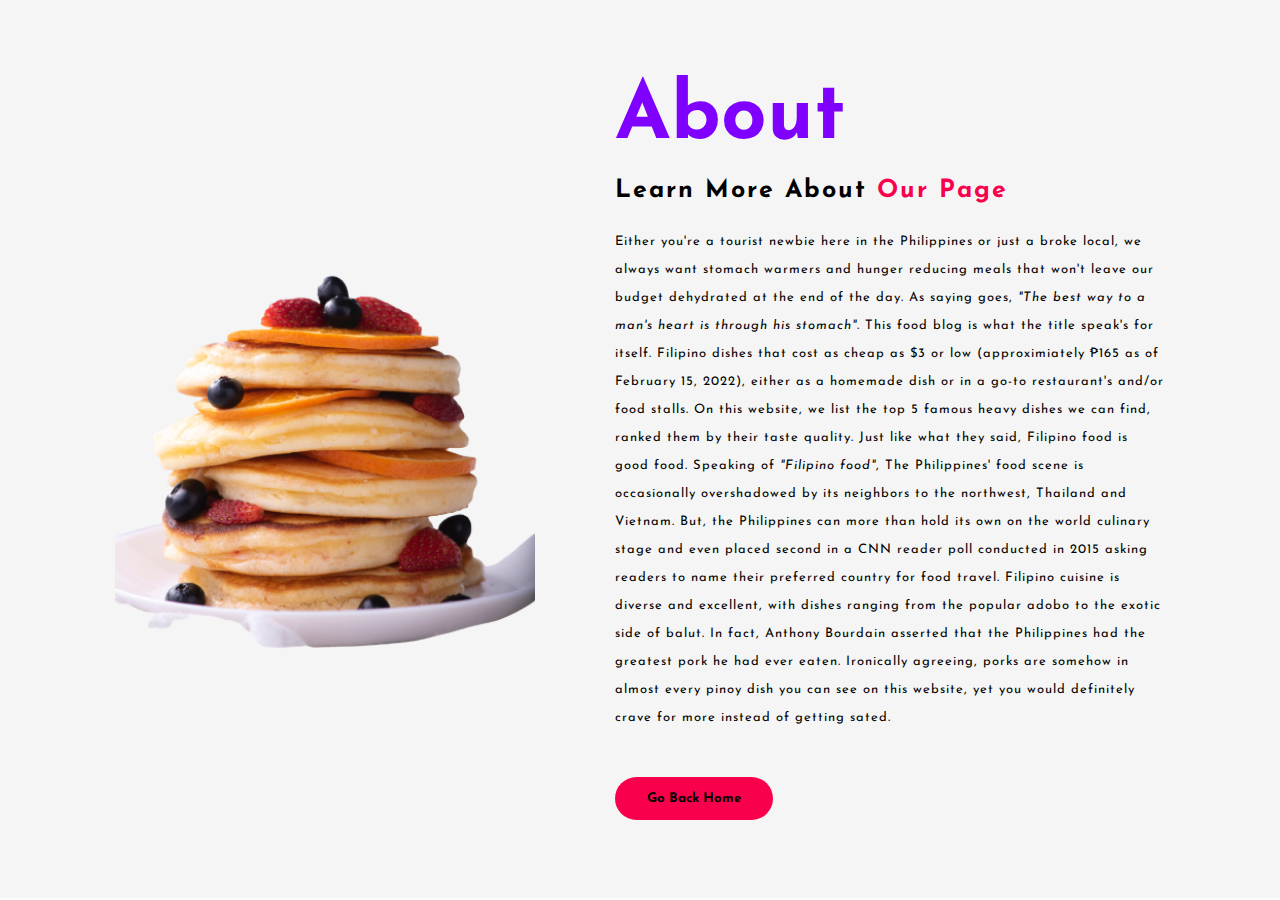
<file: about.html>
<!DOCTYPE html>
<html>
<head>
  <title>About</title>
  <link rel="stylesheet" type="text/css" href="about.css">
  <link rel="preconnect" href="https://fonts.googleapis.com">
  <link rel="preconnect" href="https://fonts.gstatic.com" crossorigin>
  <link href="https://fonts.googleapis.com/css2?family=Josefin+Sans:ital,wght@0,100;0,200;0,300;0,400;0,500;0,600;0,700;1,100;1,200;1,300;1,400;1,500;1,600;1,700&display=swap" rel="stylesheet">

</head>
<body>
  <section class="about">
    <div class="main">
      <img src="about.png">
      <div class="about-text">
        <h1>About</h1>
        <h5>Learn more about <span>our page</span></h5>
        <p>Either you're a tourist newbie here in the Philippines or just a broke local, we always want stomach warmers and hunger reducing meals that won't leave our budget dehydrated at the end of the day. As saying goes, <i>"The best way to a man's heart is through his stomach"</i>. This food blog is what the title speak's for itself. Filipino dishes that cost as cheap as $3 or low (approximiately ₱165 as of February 15, 2022), either as a homemade dish or in a go-to restaurant's and/or food stalls. On this website, we list the top 5 famous heavy dishes we can find, ranked them by their taste quality. Just like what they said, Filipino food is good food. Speaking of <i>"Filipino food"</i>, The Philippines' food scene is occasionally overshadowed by its neighbors to the northwest, Thailand and Vietnam. But, the Philippines can more than hold its own on the world culinary stage and even placed second in a CNN reader poll conducted in 2015 asking readers to name their preferred country for food travel. Filipino cuisine is diverse and excellent, with dishes ranging from the popular adobo to the exotic side of balut. In fact, Anthony Bourdain asserted that the Philippines had the greatest pork he had ever eaten. Ironically agreeing, porks are somehow in almost every pinoy dish you can see on this website, yet you would definitely crave for more instead of getting sated.</p>
        <a href="index.html"><button type="button">Go Back Home</button></a>
      </div>
    </div>
  </section>

</body>
</file>
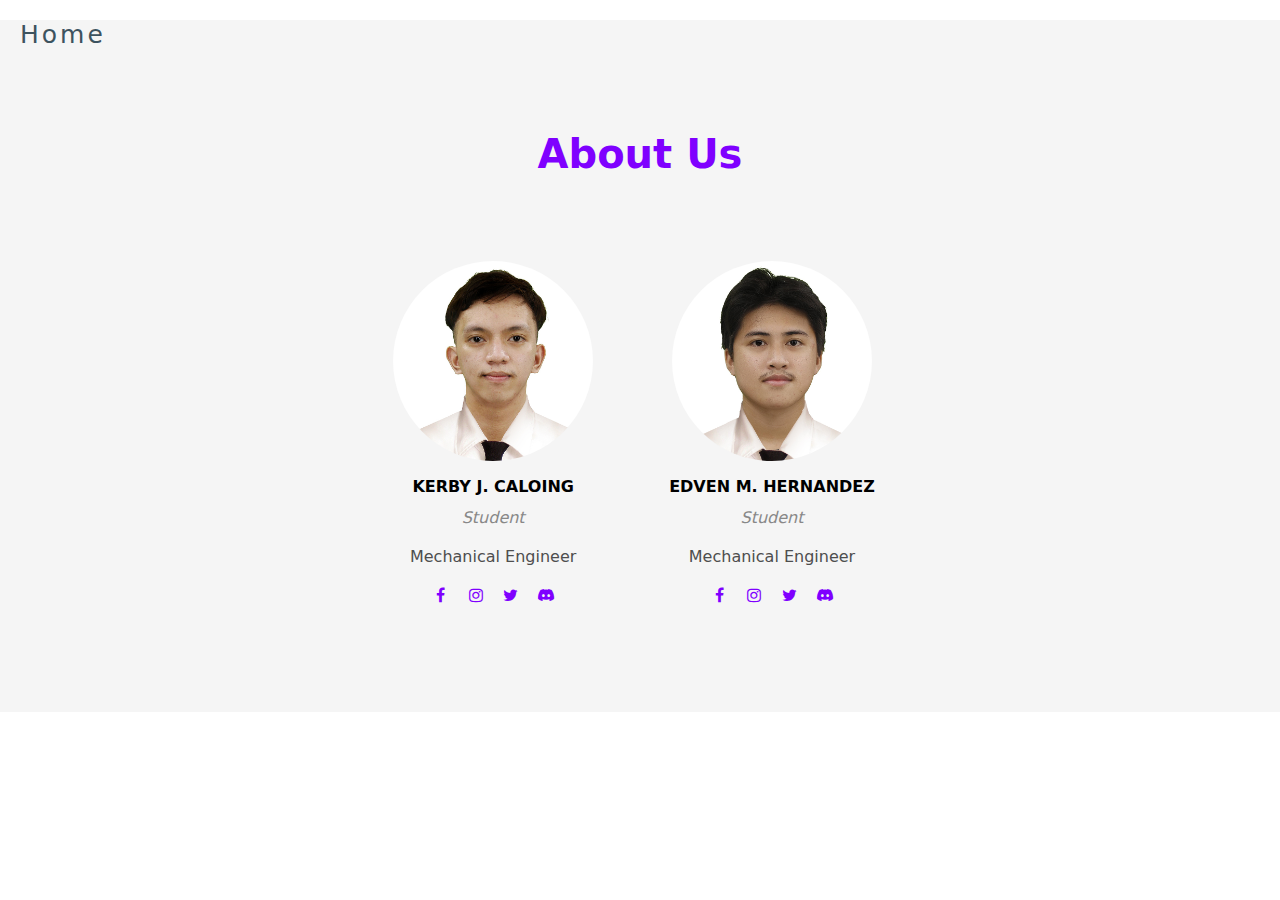
<file: contacts.html>
<!DOCTYPE html>
<html>
<head>
  <meta name="viewport" content="width=device-width", initial-scale="1.0">
  <link rel="stylesheet" type="text/css" href="contacts.css">
  <link rel="stylesheet" href="https://stackpath.bootstrapcdn.com/font-awesome/4.7.0/css/font-awesome.min.css">
  <link rel="stylesheet" href="https://cdn.jsdelivr.net/npm/bootstrap-icons@1.7.2/font/bootstrap-icons.css">
  <title>Contact Us</title>
</head>

<body>

  <div class="container">
    <div class="home">
      <a href="index.html">home</a>
    </div>
    <div class="header">
      <h1>About Us</h1>
    </div>
    <div class="sub-container">
    <div class="teams">
      <img src="1_kervy.jpg" alt="">
      <div class="name">Kerby J. Caloing</div>
      <div class="desig">Student</div>
      <div class="about">Mechanical Engineer</div>

      <div class="social-links">
        <a href="https://www.facebook.com/caloingkerby.2507?mibextid=ZbWKwL" target="_blank"><i class="fa fa-facebook"></i></a>
        <a href="https://instagram.com/curve_beee?igshid=YmJhNjkzNzY=" target="_blank"><i class="fa fa-instagram"></i></a>
        <a href="https://twitter.com/caloing_j" target="_blank"><i class="fa fa-twitter"></i></a>
        <a href="#"><i class="bi bi-discord"></i></a>
      </div>
    </div>

    <div class="teams">
      <img src="2_kervy.jpg" alt="">
      <div class="name">Edven M. Hernandez</div>
      <div class="desig">Student</div>
      <div class="about">Mechanical Engineer</div>

      <div class="social-links">
        <a href="https://www.facebook.com/profile.php?id=100081498797918" target="_blank"><i class="fa fa-facebook"></i></a>
        <a href="https://instagram.com/edvenhernandez?igshid=YmJhNjkzNzY=" target="_blank"><i class="fa fa-instagram"></i></a>
        <a href="#"><i class="fa fa-twitter"></i></a>
        <a href="#"><i class="bi bi-discord"></i></a>
      </div>
    </div>
    </div>

  </div>
  
</body>
</file>
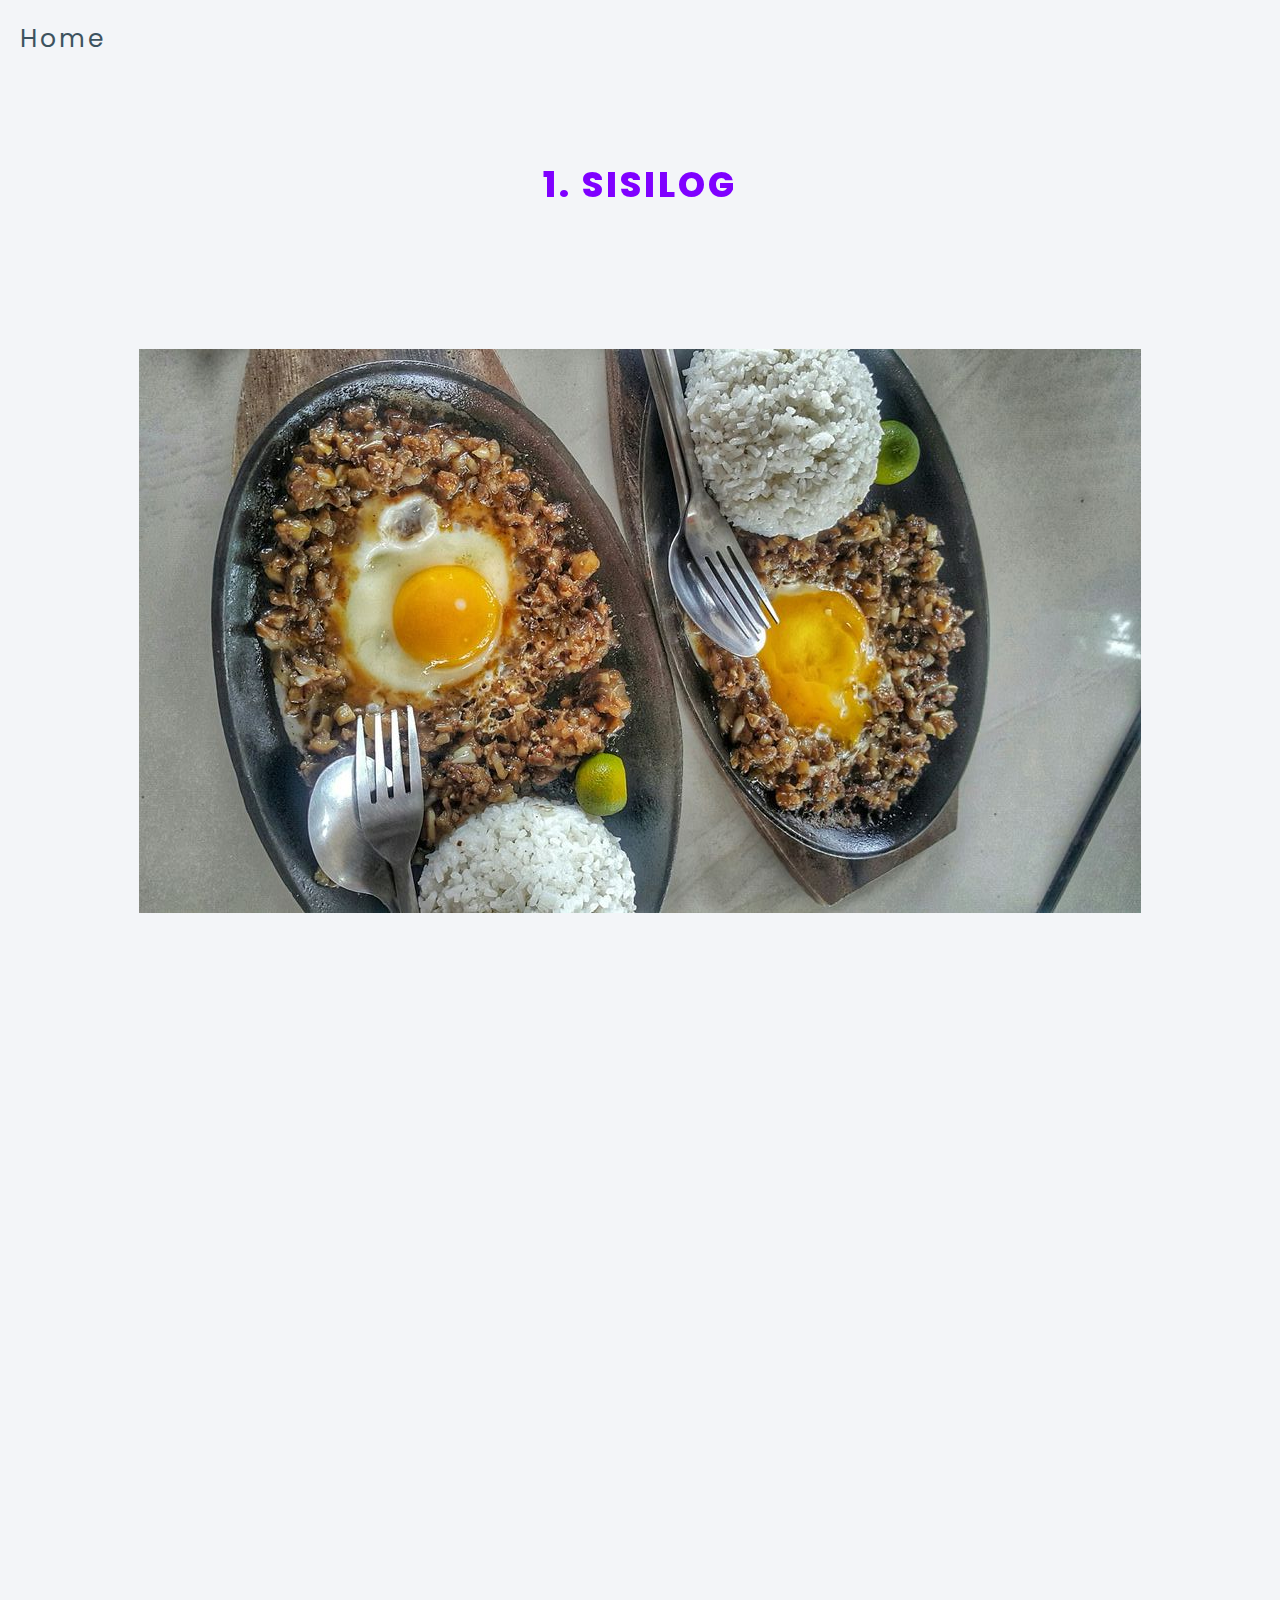
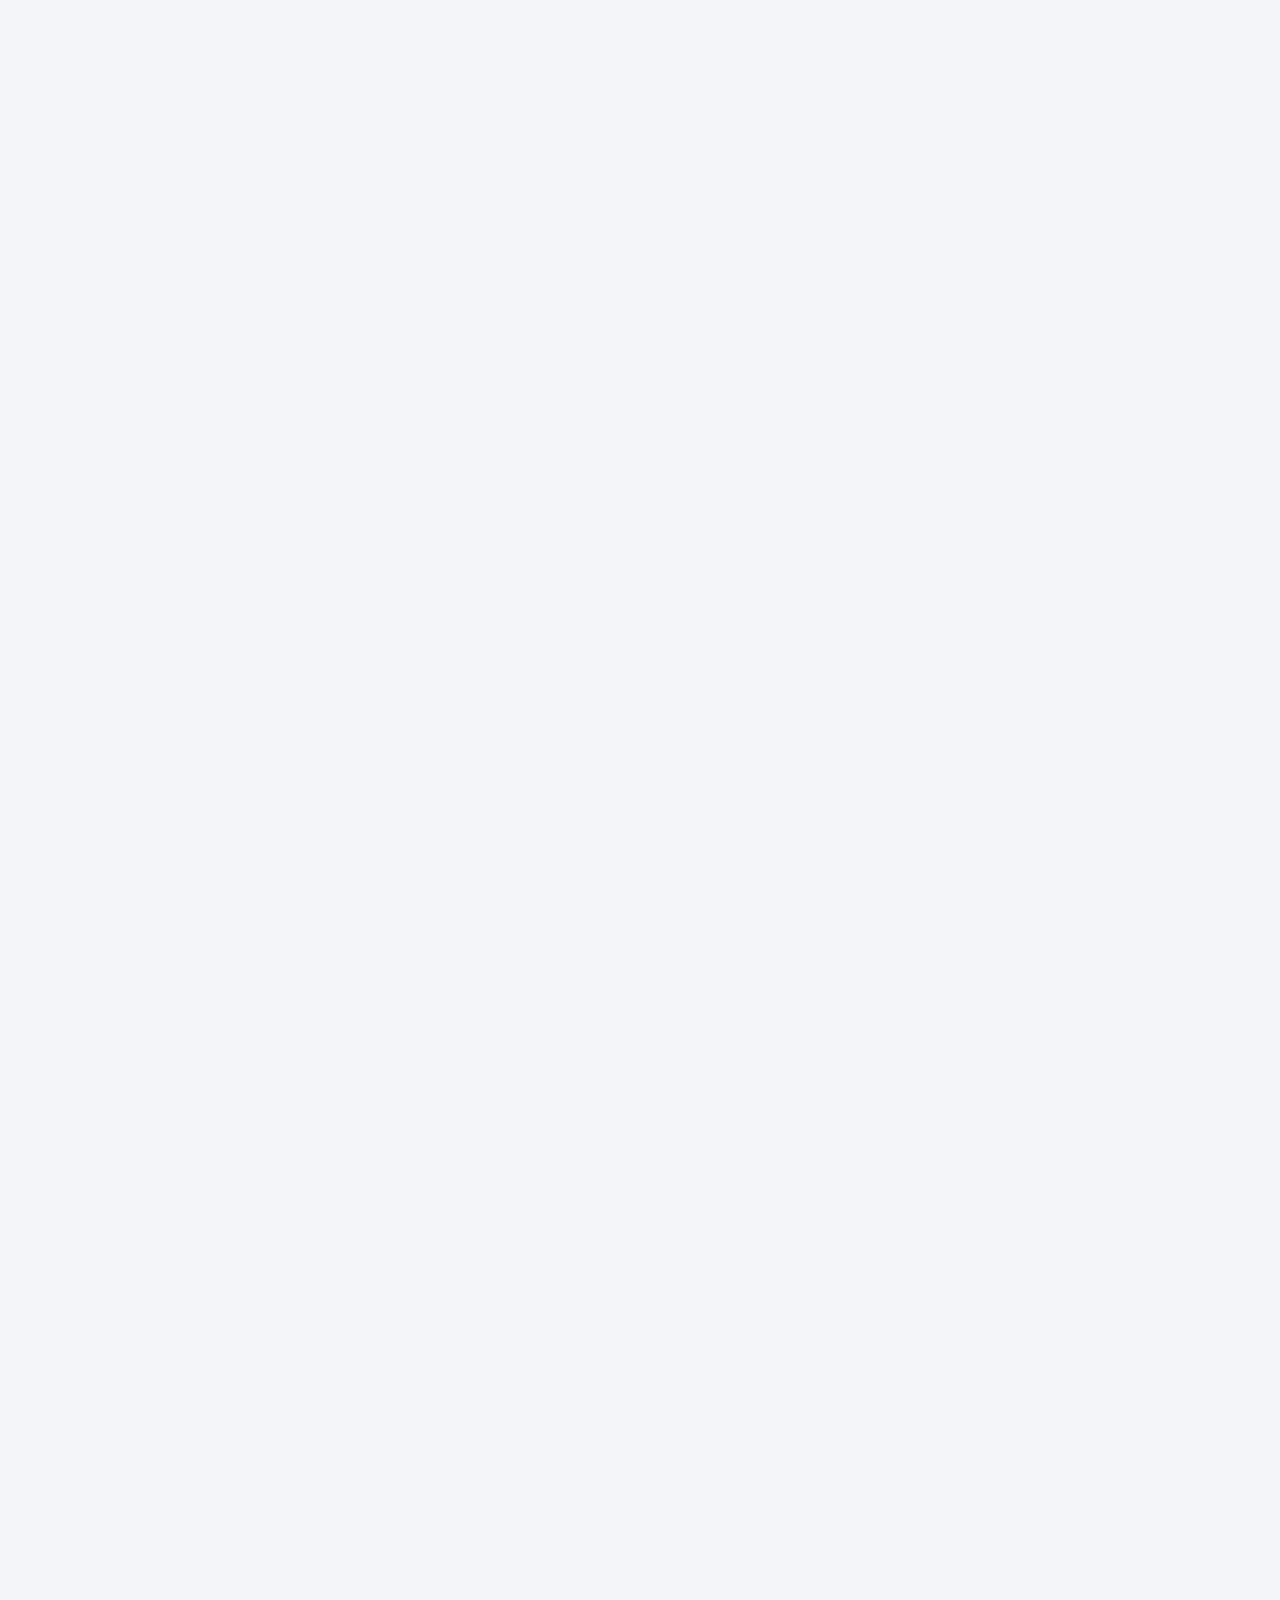
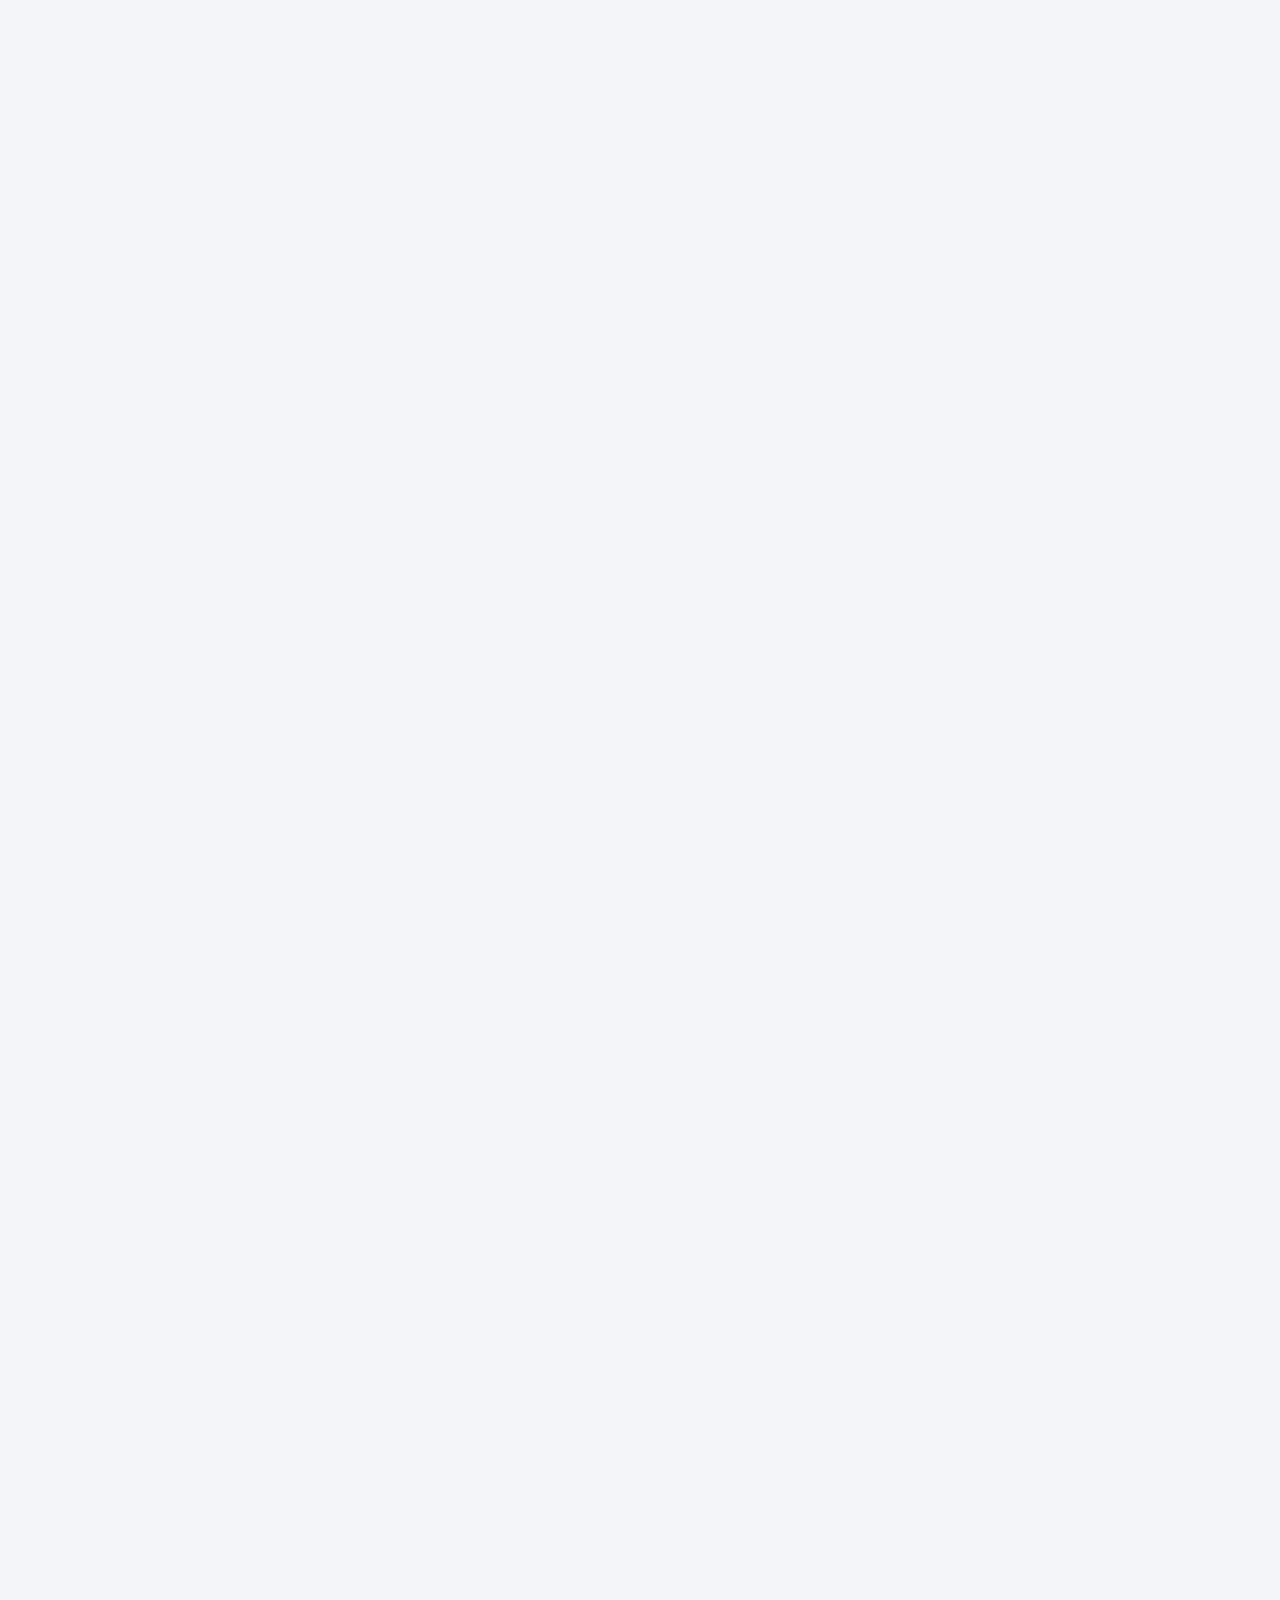
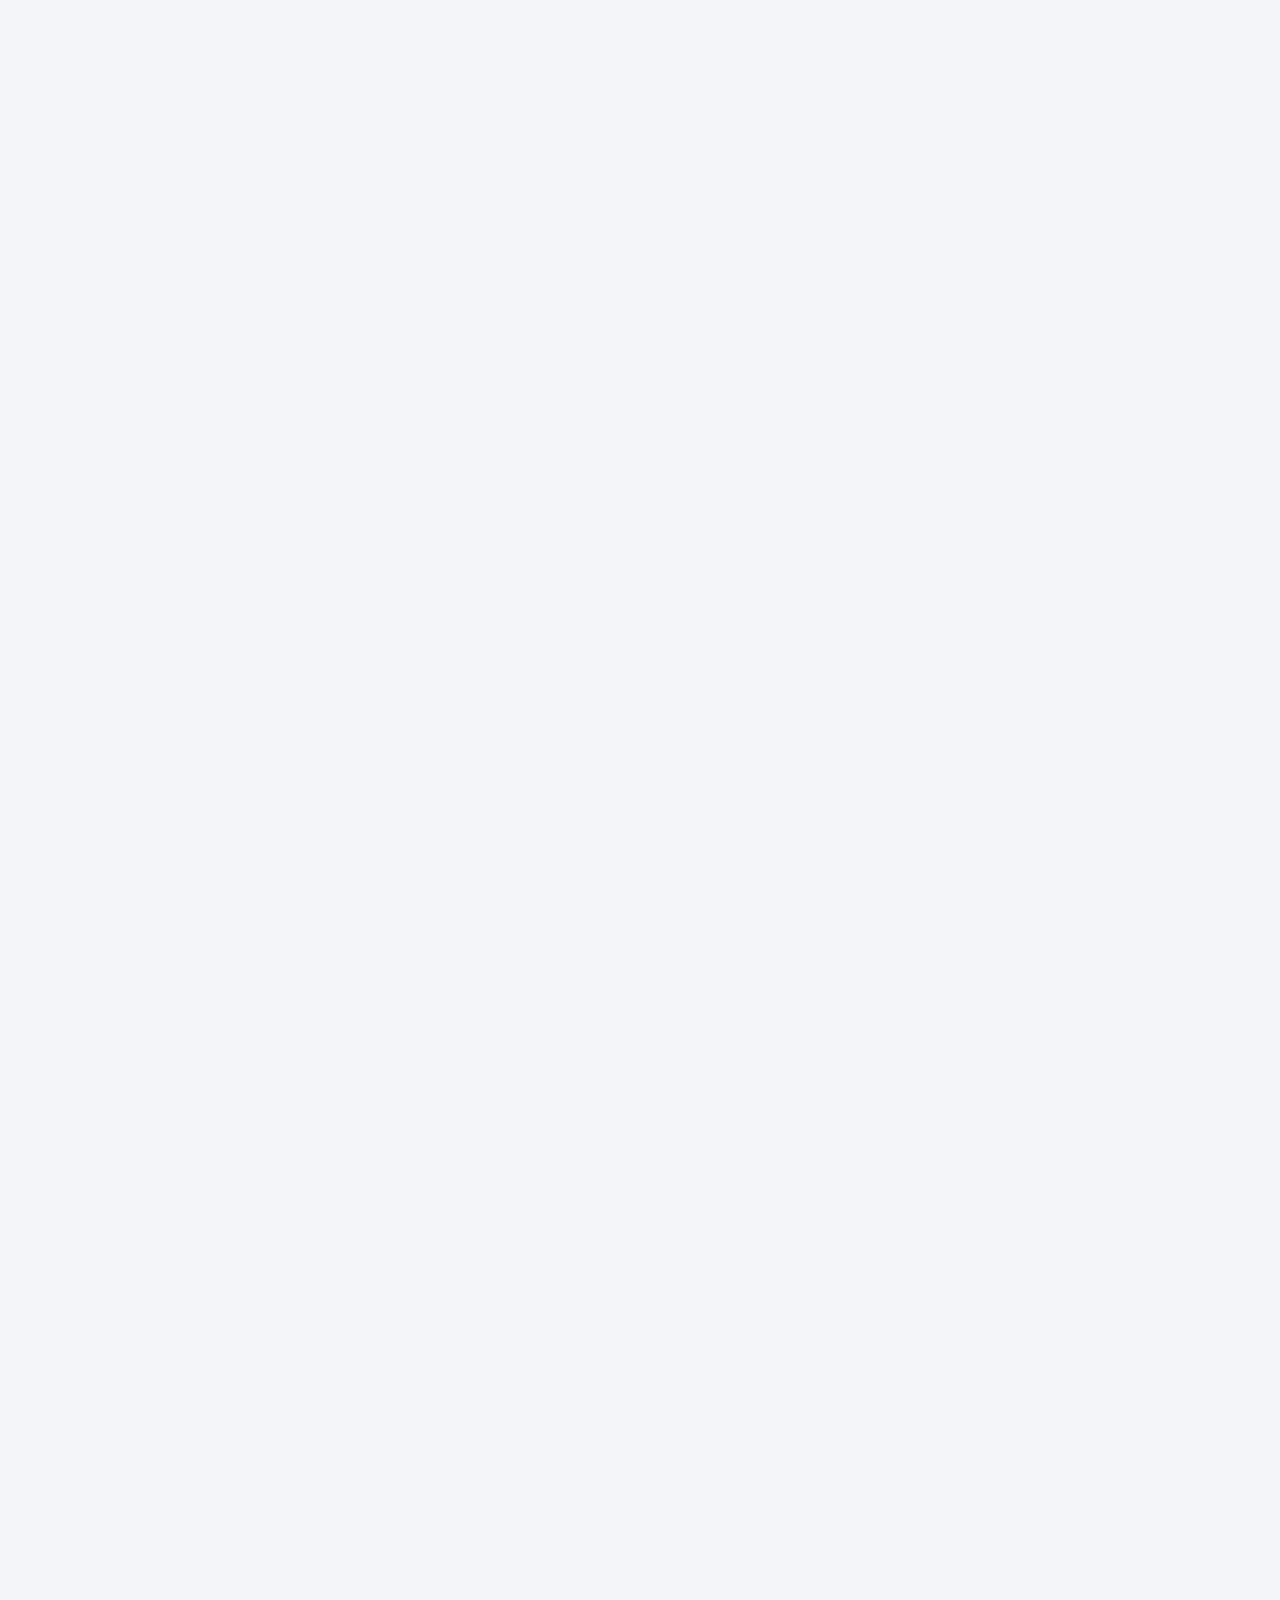
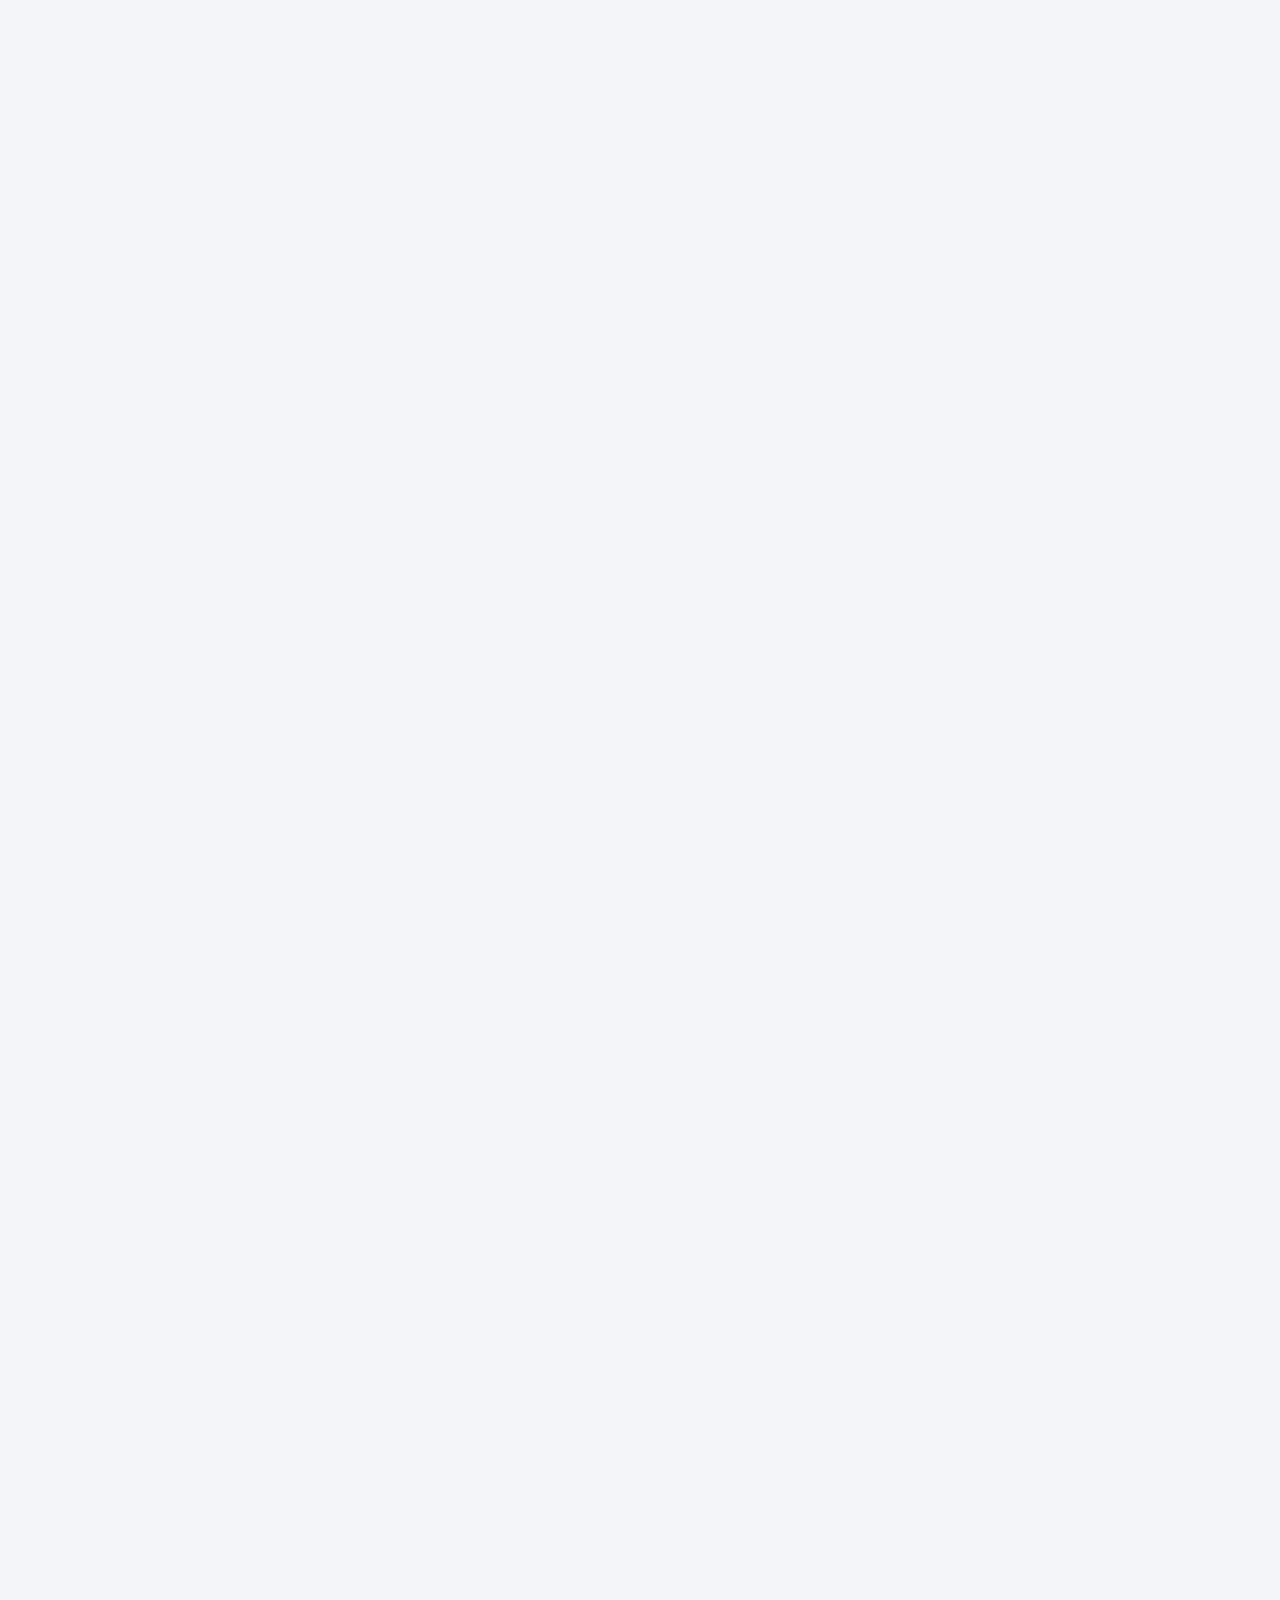
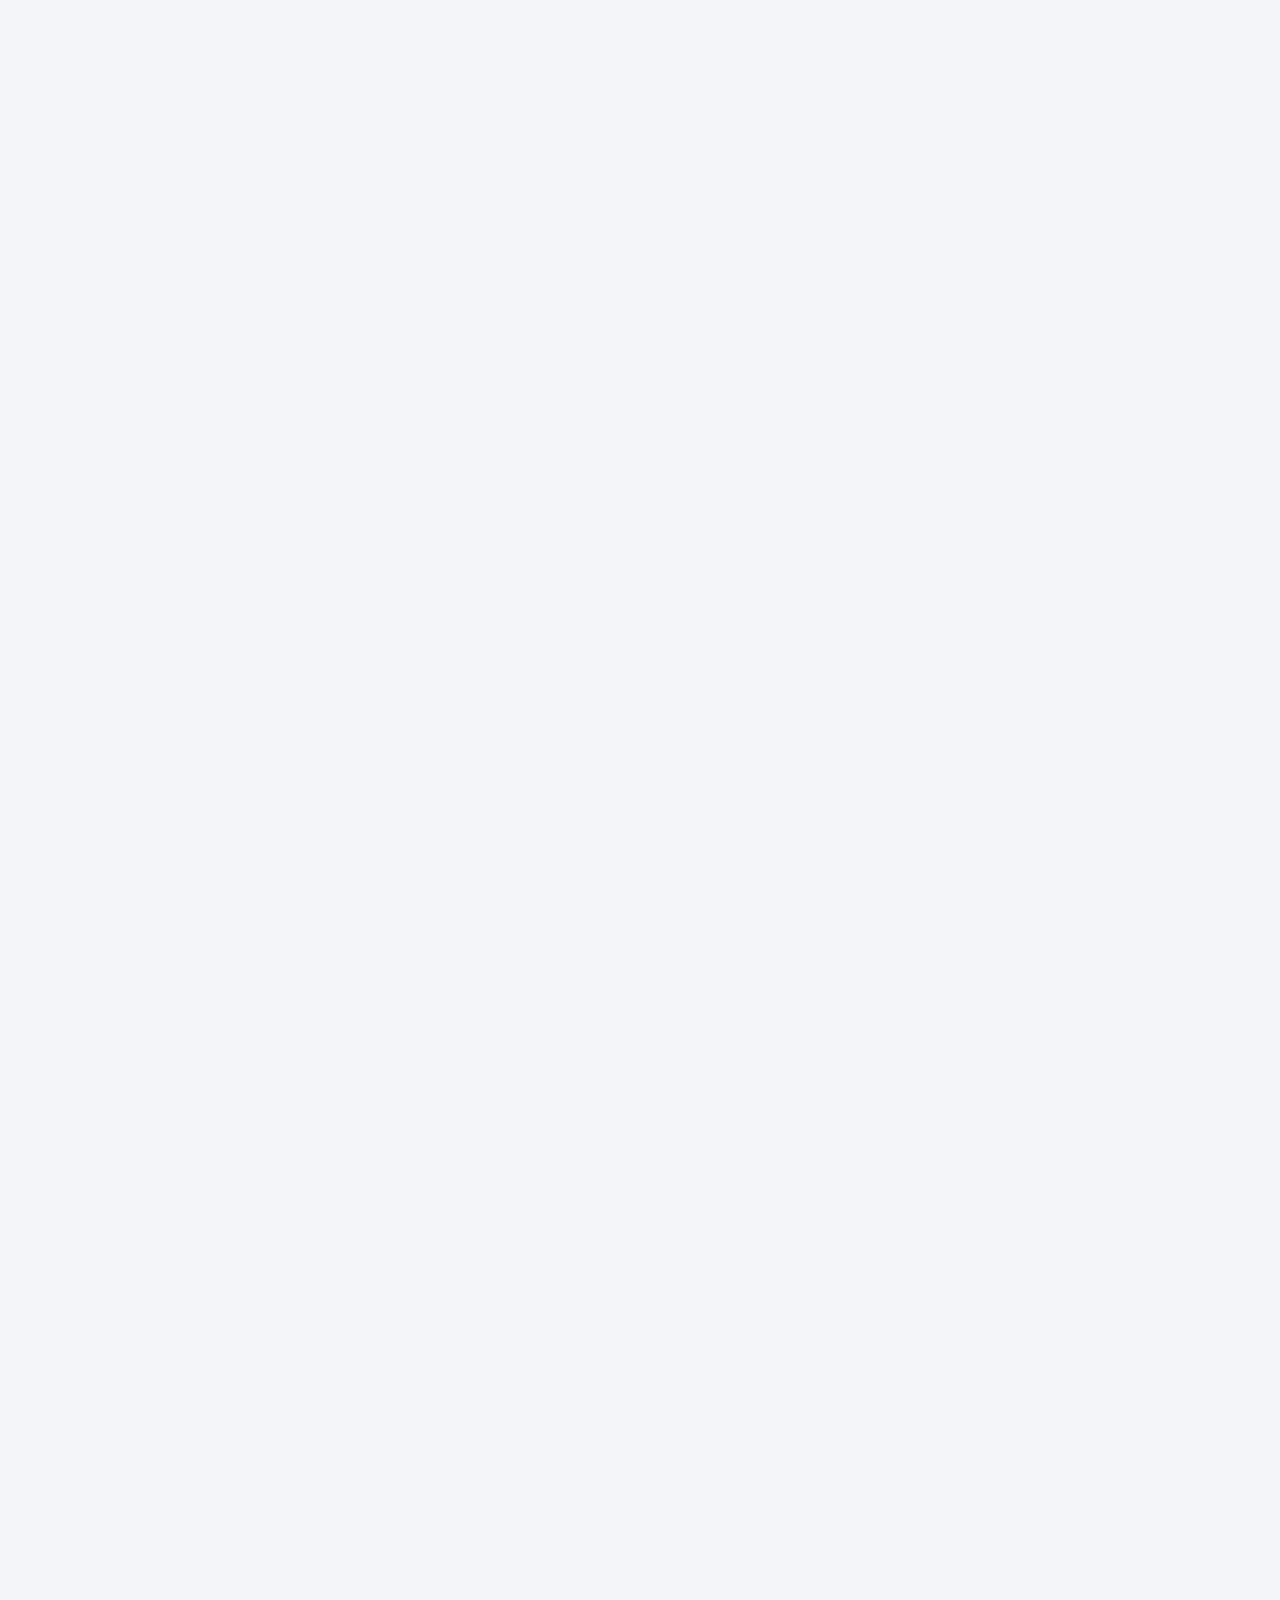
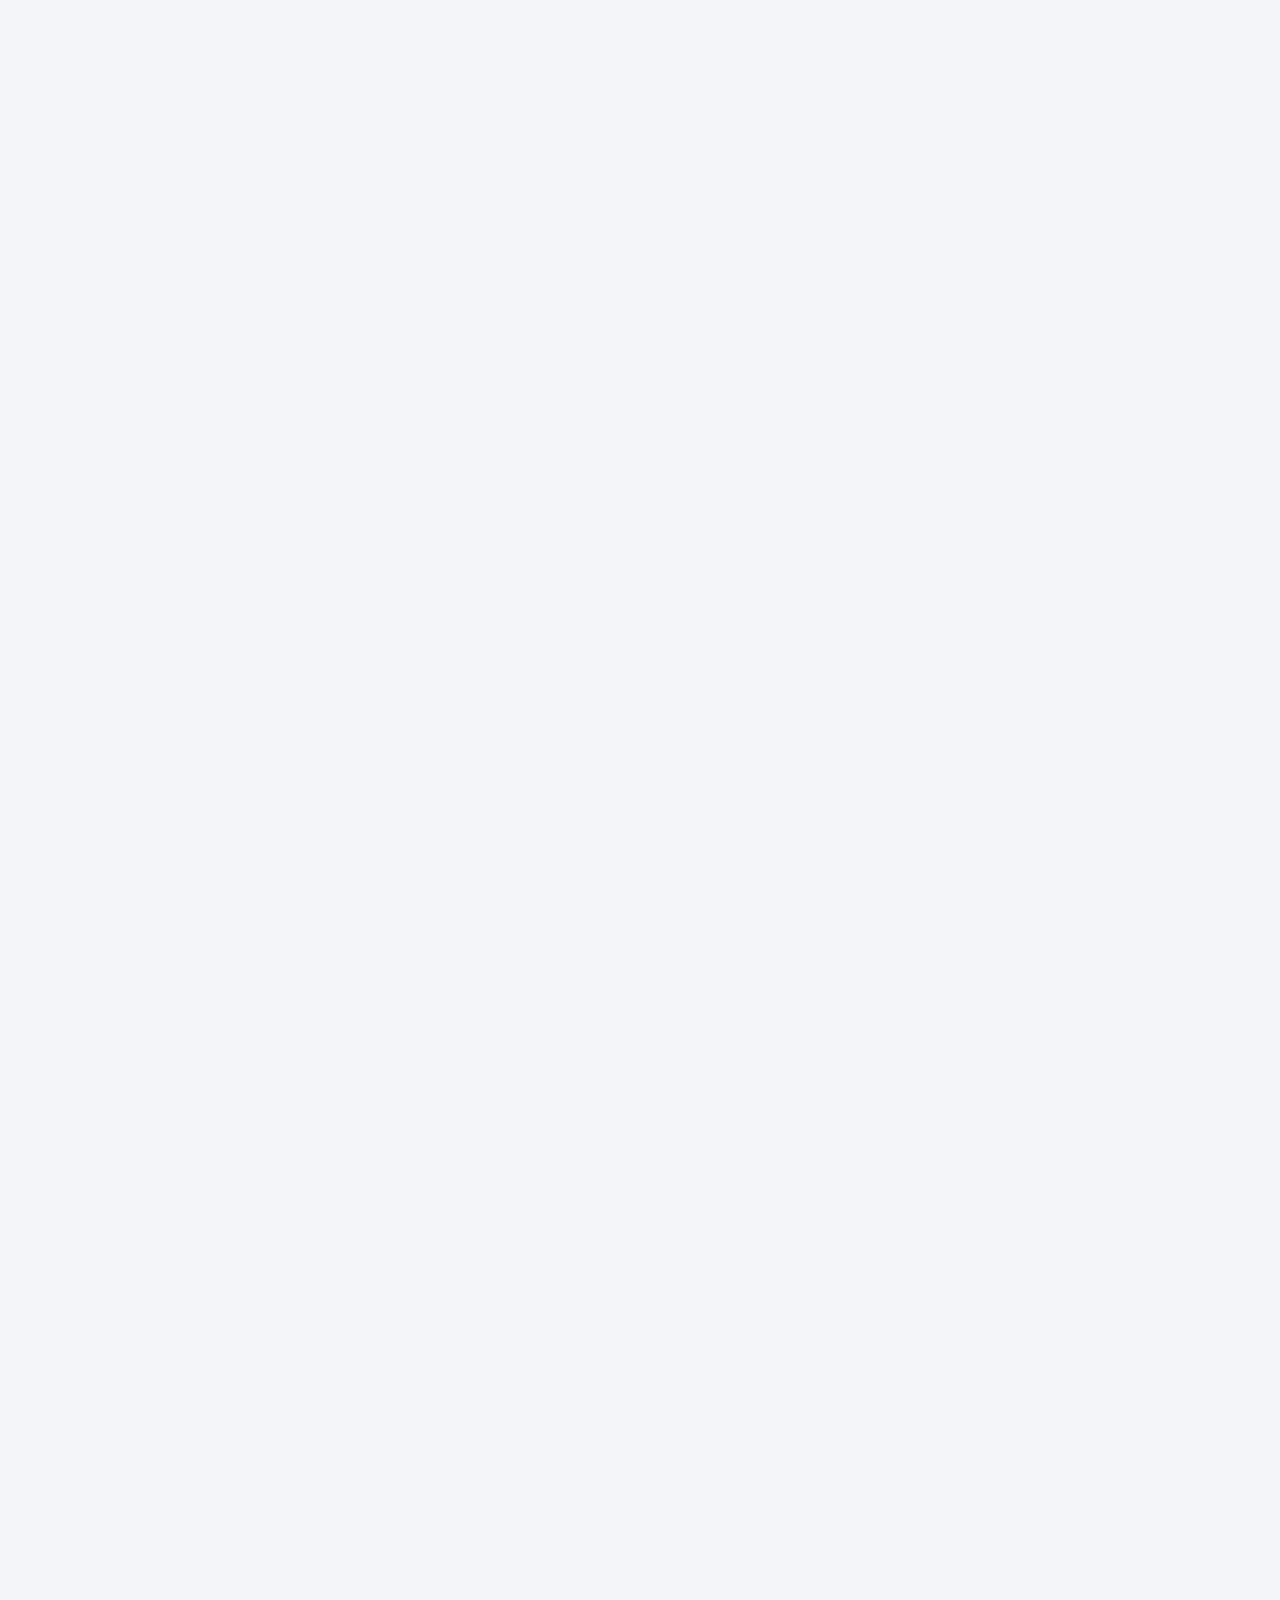
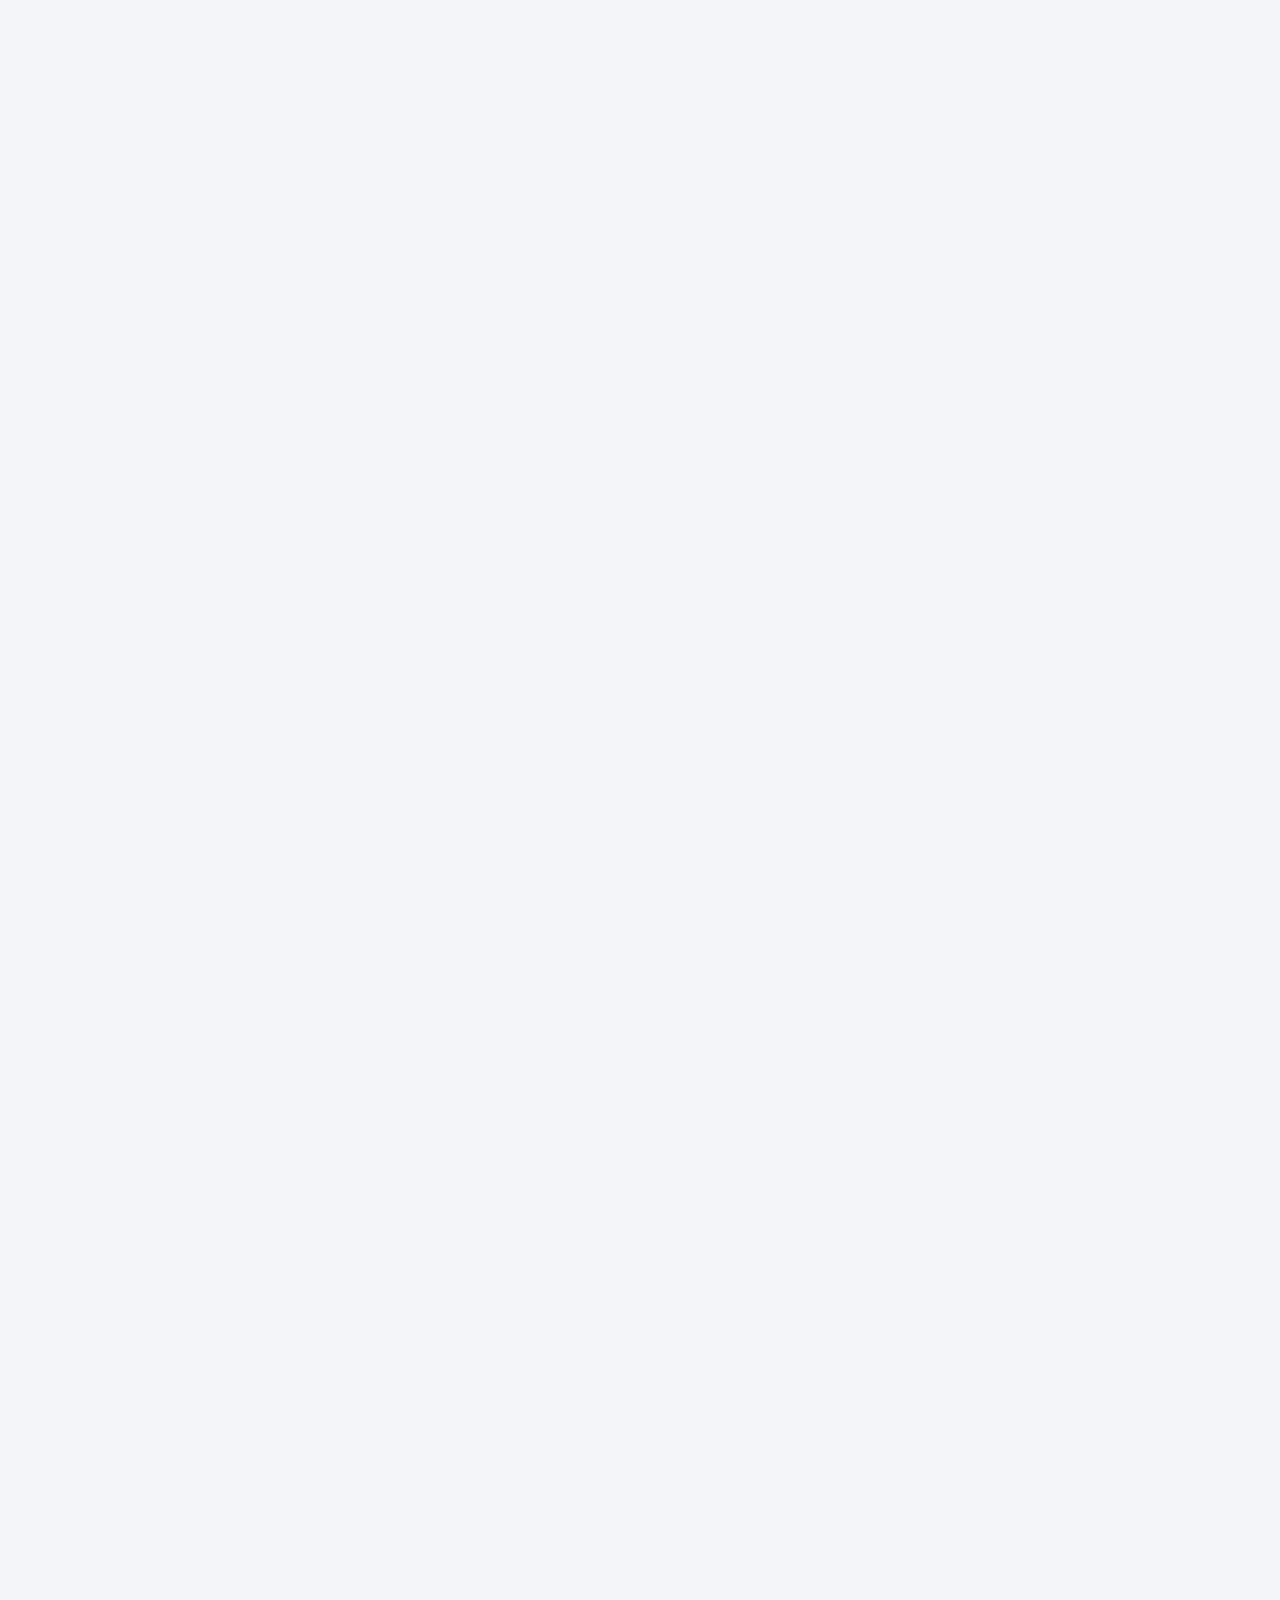
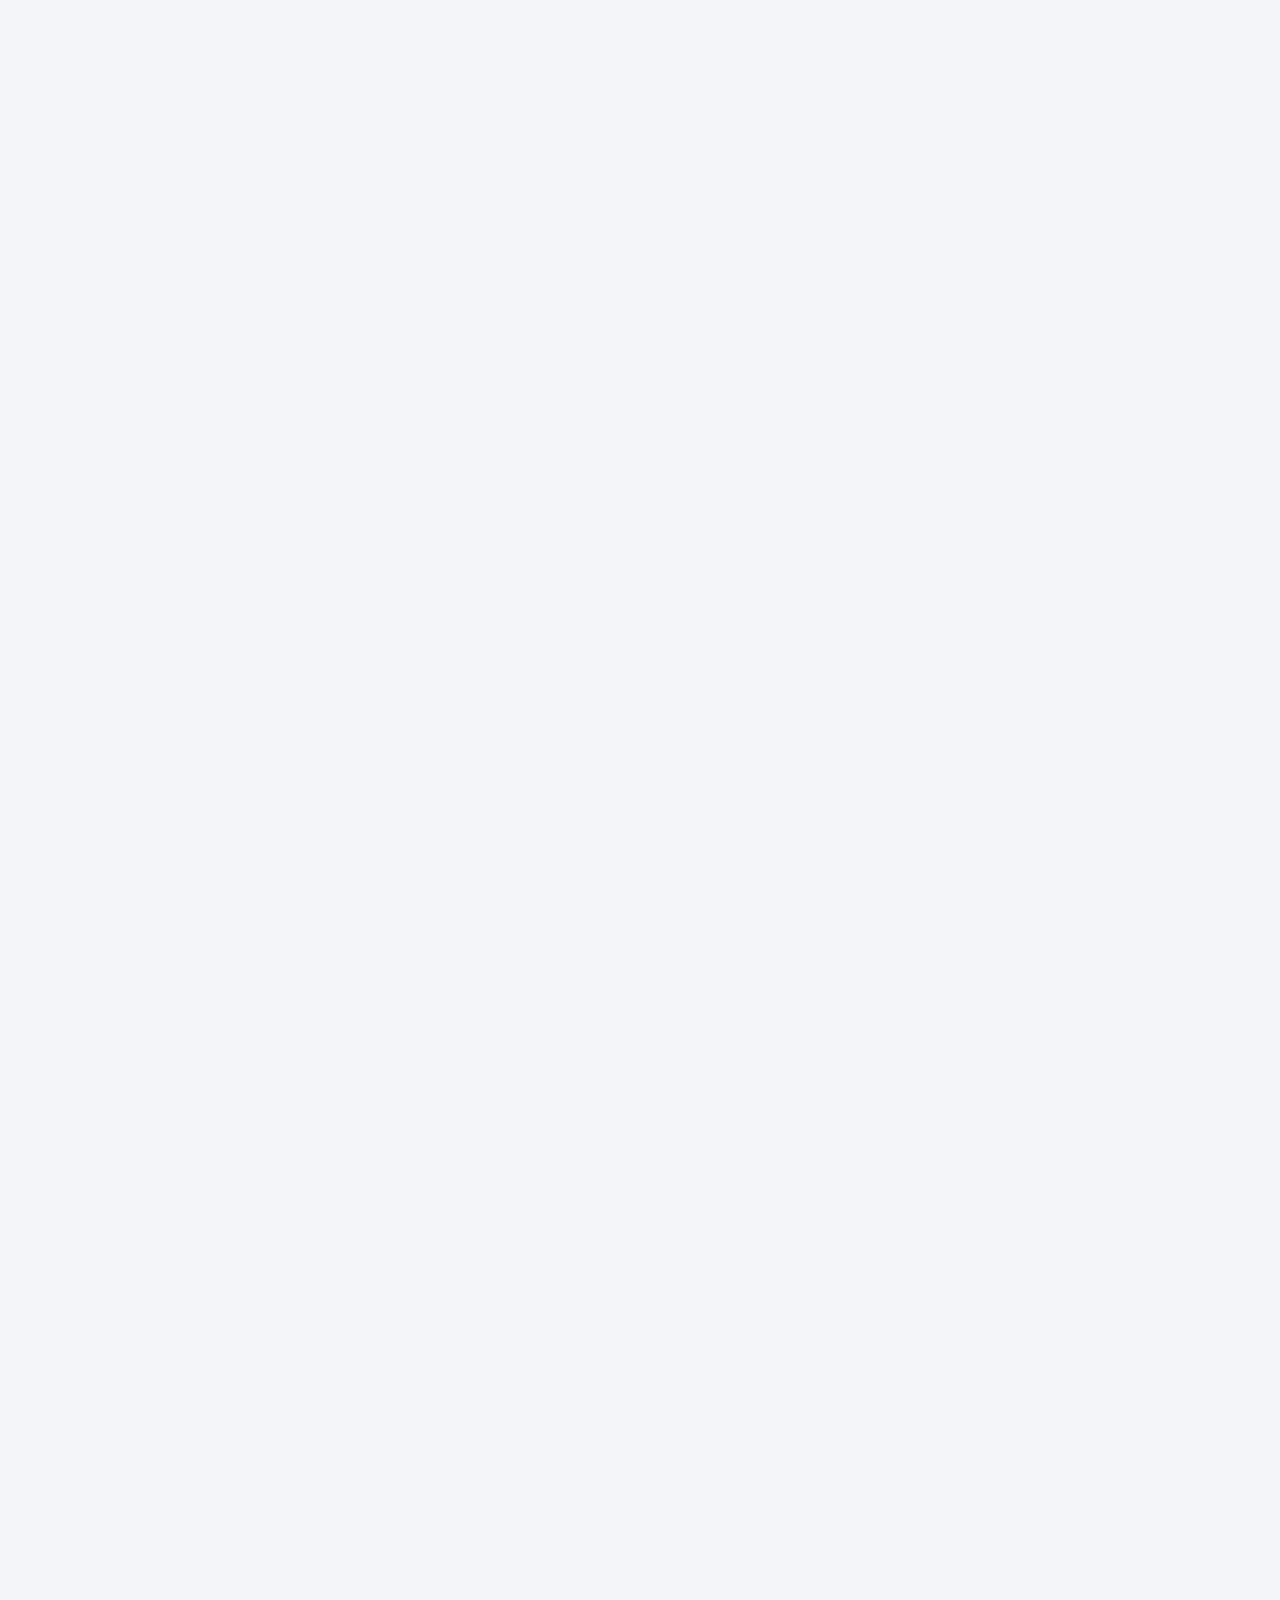
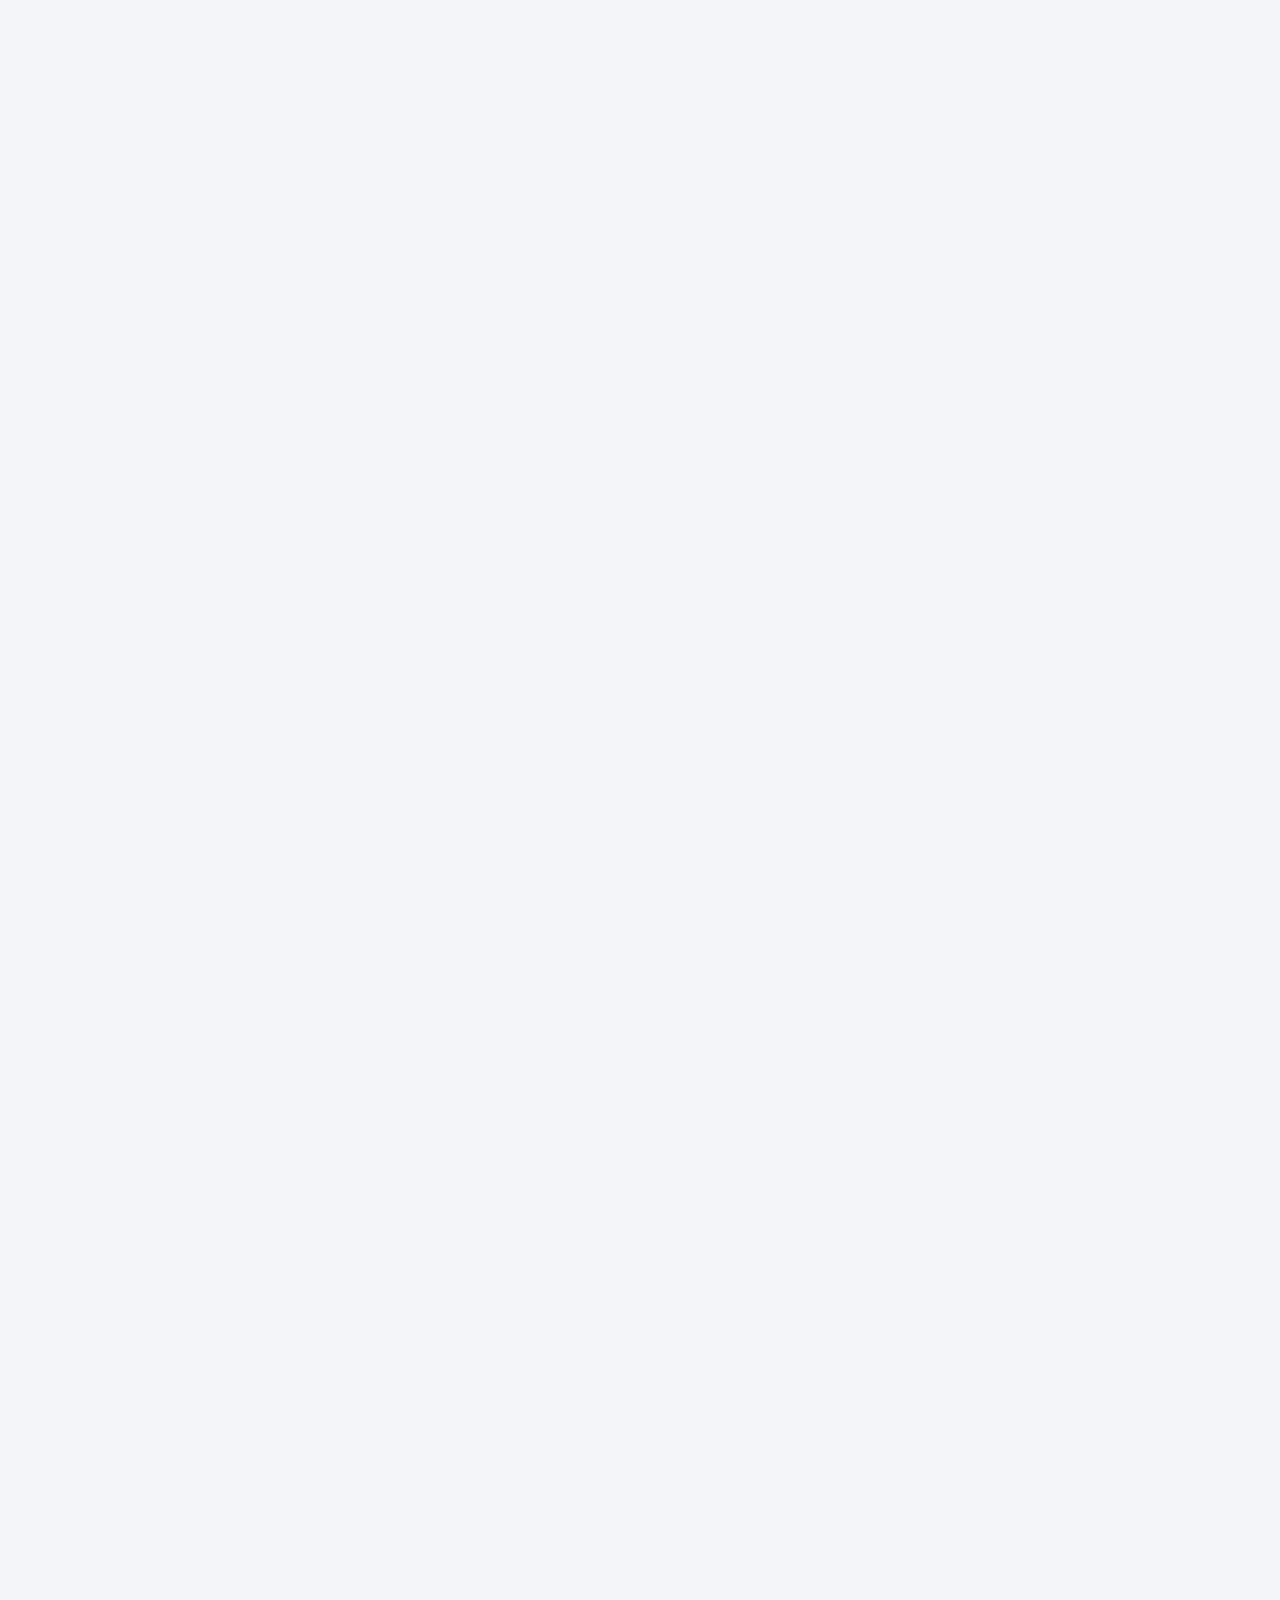
<file: dishes.html>
<!DOCTYPE html>
<html>
<head>
    <meta charset="UTF-8">
    <meta http-equiv="X-UA-Compatible" content="IE=edge">
    <meta name="viewport" content="width=device-width, initial scale=1">
    <title>Dishes</title>

    <link rel="stylesheet" href="dishes.css">
    <script defer src="dishes.js"></script>
</head>
<body>

    <div class="home">
        <a href="index.html">home</a>
    </div>

    <section class="hidden">
        <h1>
        1. SiSiLog
        </h1>
        <div>
            <img src="sisig.png">
        </div>
    </section>

    <section class="hidden">
        <p> It is a <i>Silog</i> meal where the main kicker is the <i>Sisig</i> dish, words combined together and we get <i>Sisilog</i>. What is silog?  Silog is a portmanteau of its two components: <i>Sinangag</i> (garlic fried rice) and <i>itlog</i> (egg). While the sisig dish is a Filipino dish consumed either as a appetizer or as the main dish itself. It's made from pork jowl and ears (maskara), pork belly, and chicken liver which is usually seasoned with calamansi, onions, and chili peppers. It originates from the Pampanga region in Luzon.</p>
    </section>

    <section class="hidden">
        <p>The best way to enjoy sisig is with a cup of warm white rice on the side, as it may also be served as a main dish. Pulutan and sisig are synonymous terms. It refers to combining foods with beer or other alcoholic beverage. It goes well with wine or beer in my opinion.</p>
    </section>

    <section class="hidden">
        <p>The extreme flavor and spice the Sisig have is best paired with the blandness of a sunny side up egg and the garlic fried rice, perfect for any meal of the day, usually consumed as breakfast by the Filipinos.</p>
    </section>

    <section class="hidden">
        <h1>
        2. Lomi
        </h1>
        <div>
            <img src="lomi.png">
        </div>
    </section>

    <section class="hidden">
        <p>Any <i>Batangueño</i> knows that a warm bowl of real Batangas Lomi, a hearty egg soup with thick noodles, will cheer anyone up on a gloomy day. Any foodie will enjoy it because of the diversity of toppings and the delicious, thick broth. The Lomi Batangas original is the most well-known of the dish's many versions. The next time you're in the area, try one of these Batangas Lomi restaurants. In Batangas, there are many locations where you may buy lomi, and they are all wonderful. Let's look at some of the most well-known and delicious Lomi Batangas.</p>
    </section>

    <section class="hidden">
        <p>Lomi or Batangas Lomi is a popular dish in the Philippines, at least in the eastern region of Batangas, made using a variety of thick fresh egg noodles that have been soaked in lye water to give them more texture. There are as many ways to prepare lomi as there are restaurants, panciterias, or eateries that serve it. As a result, variations in recipes and quality are fairly prevalent.</p>
    </section>
  
    <section class="hidden">
        <p>There are a lot of unexquisite variations of noodle dishes or <i>Pancit</i> in the Philippines but Lomi is quite the one you're gonna crave for, especially on cold seasons or places in the Philippines with cold weather.</p>
    </section>

    <section class="hidden">
        <h1>
        3. Chicken Adobo
        </h1>
        <div>
            <img src="adobo.png">
        </div>
    </section>

    <section class="hidden">
        <p>Also known as <i>Adobong Manok</i> in tagalog, is a delightful dish of soft braised chicken with a savory, acidic, garlicky soy vinegar sauce made from common ingredients. Excellent as a main dish when paired with some white rice or brown rice and greens. Feel free to serve this recipe with cauliflower rice for a nutritious low-carb alternative. The following day's leftovers are also delicious. </p>
    </section>

    <section class="hidden">
        <p>As a result of being seared, simmered in a tangy, delicious adobo sauce, and rendered chicken fat, this grilled chicken is incredibly juicy and soft. This dish's distinctive savory, acidic, garlicky flavor comes from the soy and vinegar sauce combined with black peppercorns, onion, and garlic. Don't forget to top your rice with the remaining sauce from the finished dish; it goes great with it. </p>
    </section>

    <section class="hidden">
        <p>Simple things from your cupboard are all you need to prepare my chicken adobo recipe! It's the kind of cuisine you prepare in a pot or pan and then set it aside. This recipe is one of my favorites because it simply requires a few simple ingredients and minimal work. </p>
    </section>

    <section class="hidden">
        <h1>
        4. Beef Pares
        </h1>
            <div>
                <img src="pares.png">
                <img src="pares(1).png">
            </div>
    </section>

    <section class="hidden">
        <p> A popular on-the-go cheap Filipino meal consisting of beef stew, beef broth, and rice is known as pares. The stew, which features beef chunks cooked slowly in a delicious stock flavored with sugar, star anise, soy sauce, garlic, and other seasonings, is the dish's centerpiece. The spice-coated, perfectly tenderized beef brisket cubes. Even just the scent of this meal is appealing. The flavor is alluring. After tasting it, you will undoubtedly ask for more. I was first introduced to this dish during my Senior High School years. </p>
    </section>

    <section class="hidden">
        <p>Thanks to the flavorful broth and well-seasoned meat, a decent bowl of beef pares always tastes like a pleasure. The most flavorful and savory dish is created by the excellent combination of soy sauce, star anise, and black pepper.</p>
    </section>
  
    <section class="hidden">
        <p>It was in a local Pares on a cart selling various toppings other than beef for their Pares, with unlimited rice and Pares soup, costing me only P45-P60 pesos ($1 as of 2023) roaming in the streets of Trece Martires City, Cavite. During those days, this was a new addition to my top go-to meal whenever im very hungry. It's the cheapest deal for a rice meal for me. I instantly became a believer.</p>
    </section>

    <section class="hidden">
        <h1>
            5. Dinuguan at Puto
        </h1>
            <div>
                <img src="dinuguan.jpg" width="100%">
            </div>
    </section>

    <section class="hidden">
        <p>Most Filipinos regard dinuguan and puto to be a nice supper pairing. This is a reference to steamed rice cakes and hog blood stew. The onions and garlic are sautéed with the pork. Pork blood, vinegar, and water are then added, and the mixture is heated until it is nicely thick. It is best consumed by dipping <i>(or scooping)</i> steamed rice cake, or what is known as puto in Filipino, into the blood stew and then indulging in both at once.</p>
    </section>

    <section class="hidden">
        <p>As for the Dinuguan, despite of its unique exotic trait as using pork blood, the taste speaks otherwise. It has a distinct pig flavor and is flavorful, not overly salty, and frequently has a sour undertone. There is no getting around the fact that dinuguan is a staple in Manila and must be tried by any foreigner who wants to sample other Filipino cuisine than balut. This meal has a broad range of textures, from a very thin, light brown dish to a thick, black, gritty stew that Filipinos playfully call <i>"chocolate soup"</i>.</p>
    </section>

    <section class="hidden">
        <p>To bland the extreme flavor of the dish, you can do it with rice, but we are here for the "better" option which is the Puto, a Filipino rice cake, regularly eaten for breakfast, dessert, or a snack. Rice is used to make the product, which is then crushed up and combined with sugar and coconut milk. The batter that results is next fermented for a number of hours, during which acidity and leavening take place. Dipping it to dinuguan is the best combination of tase balancing from salty-sour, to sweet and perfection.</p>
    </section>
    
    <div>
    <button onclick="topFunction()" id="myBtn" title="Go to top">Back to Top</button>
    </div>
</body>
</file>
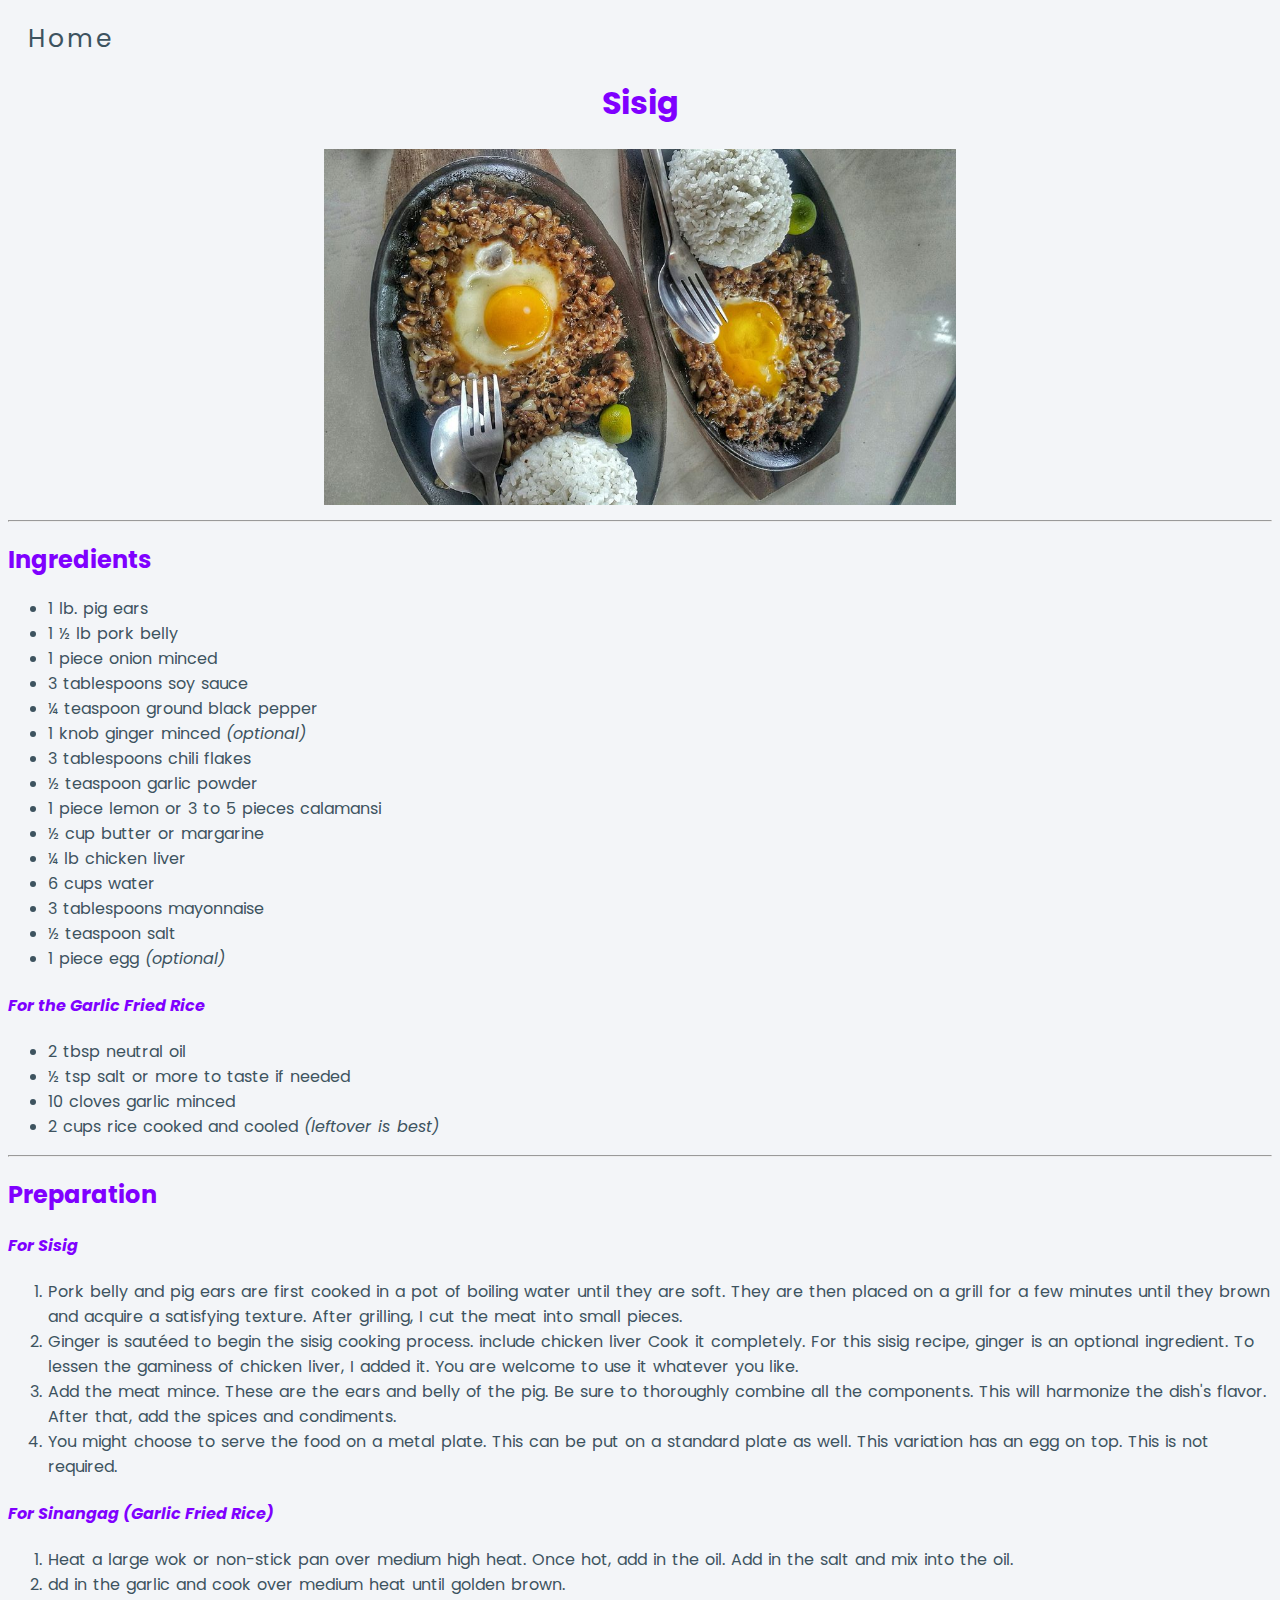
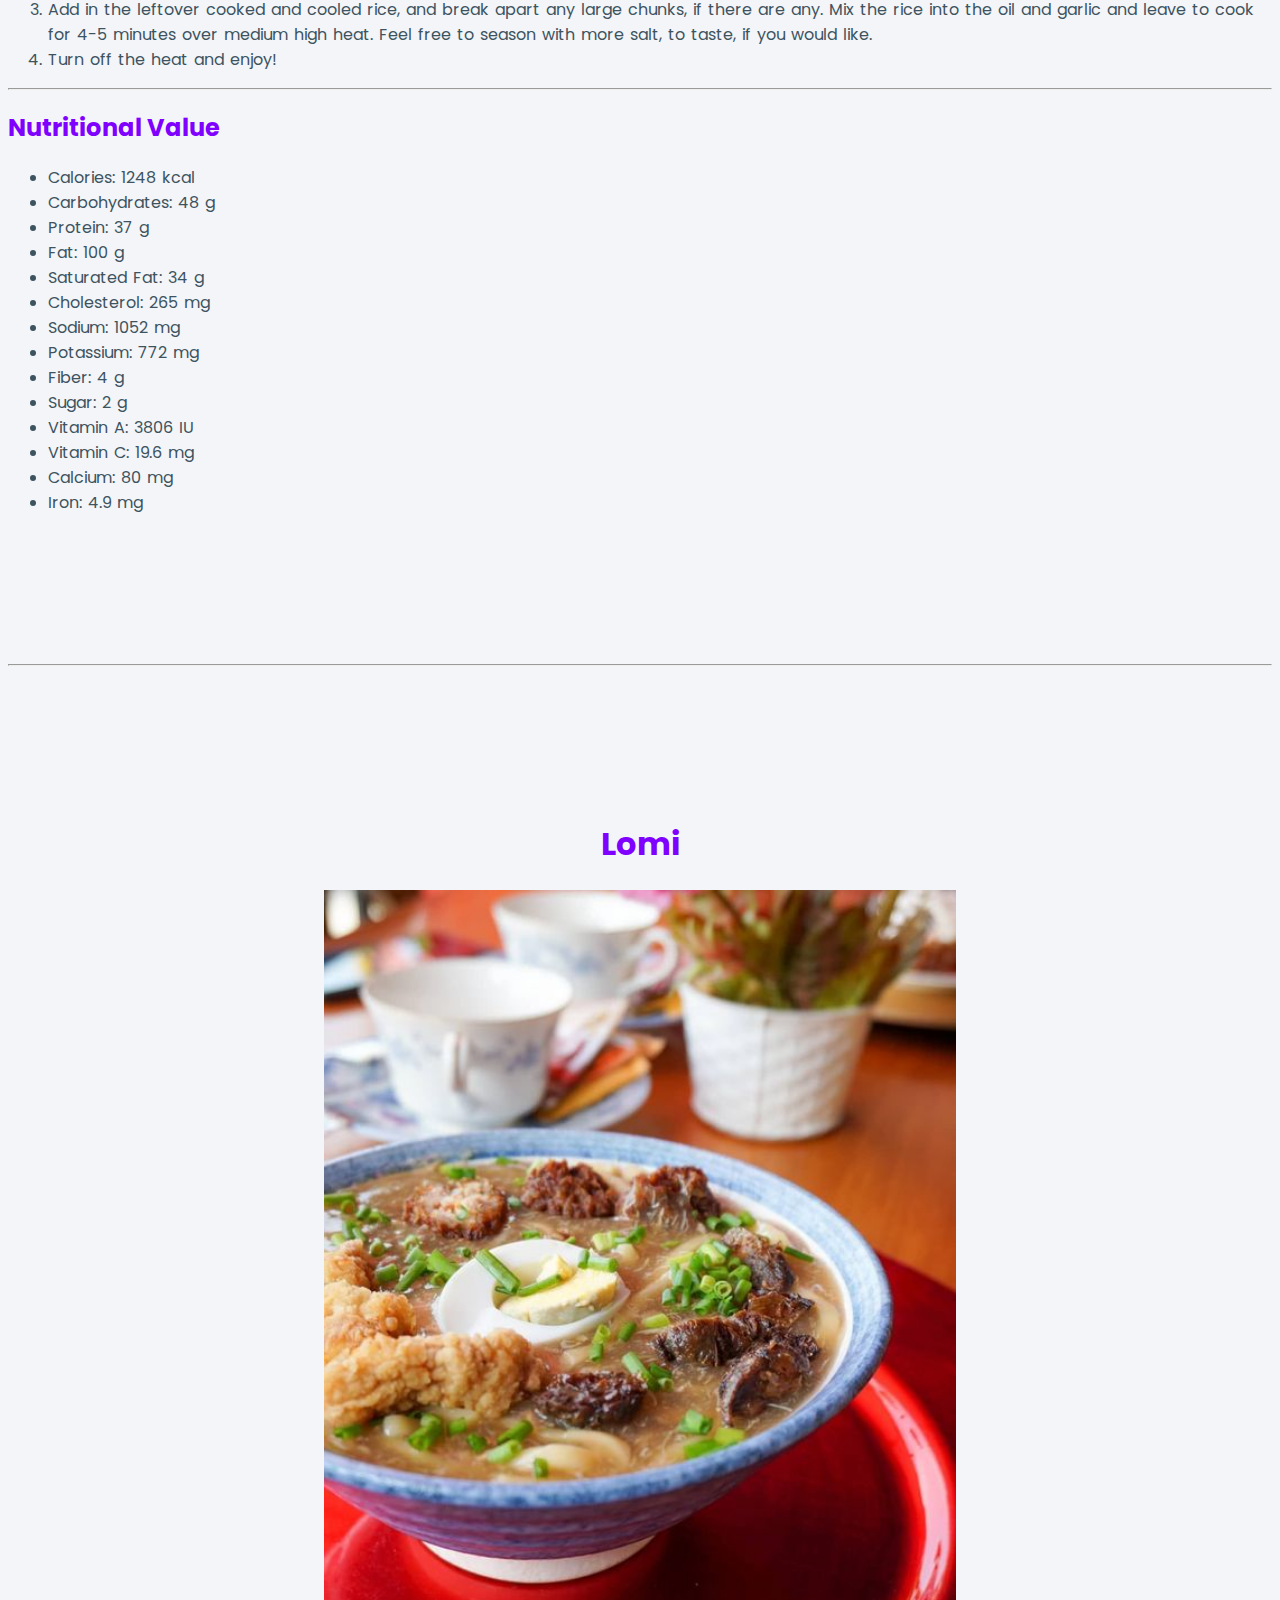
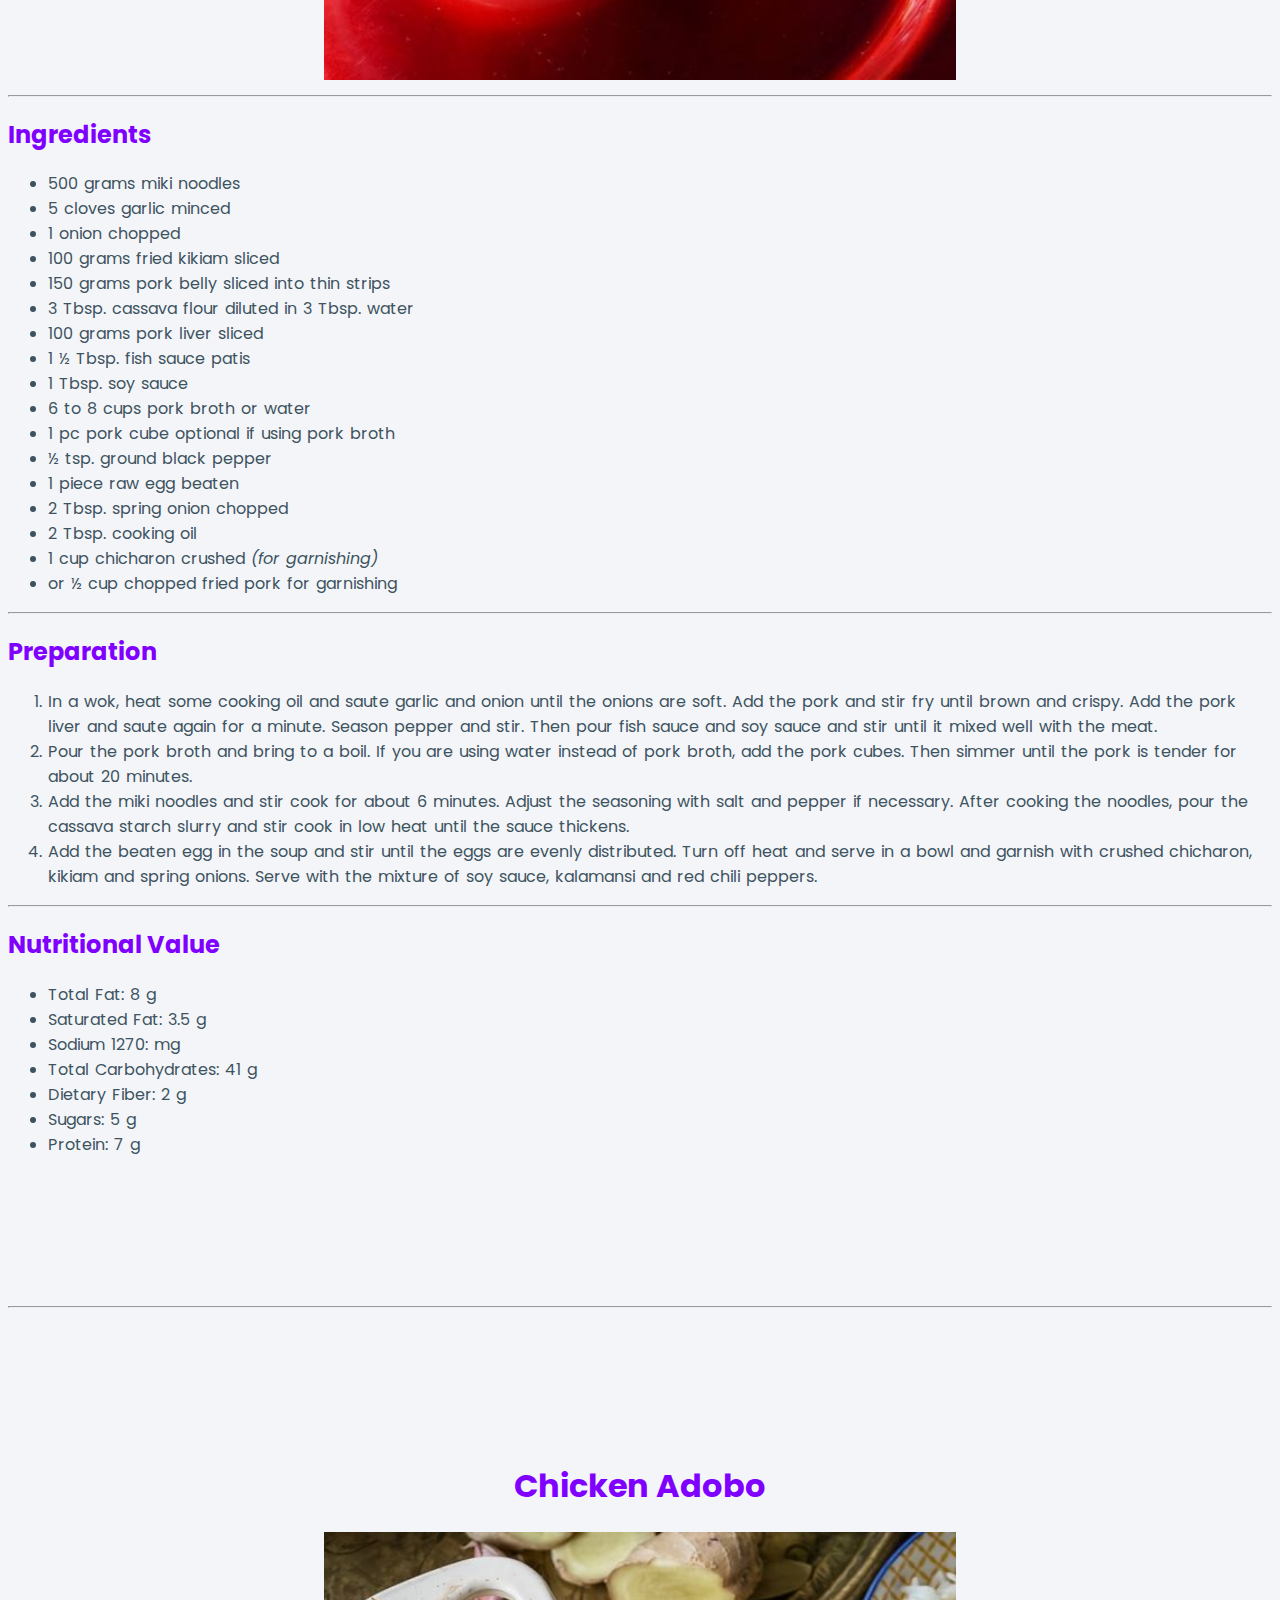
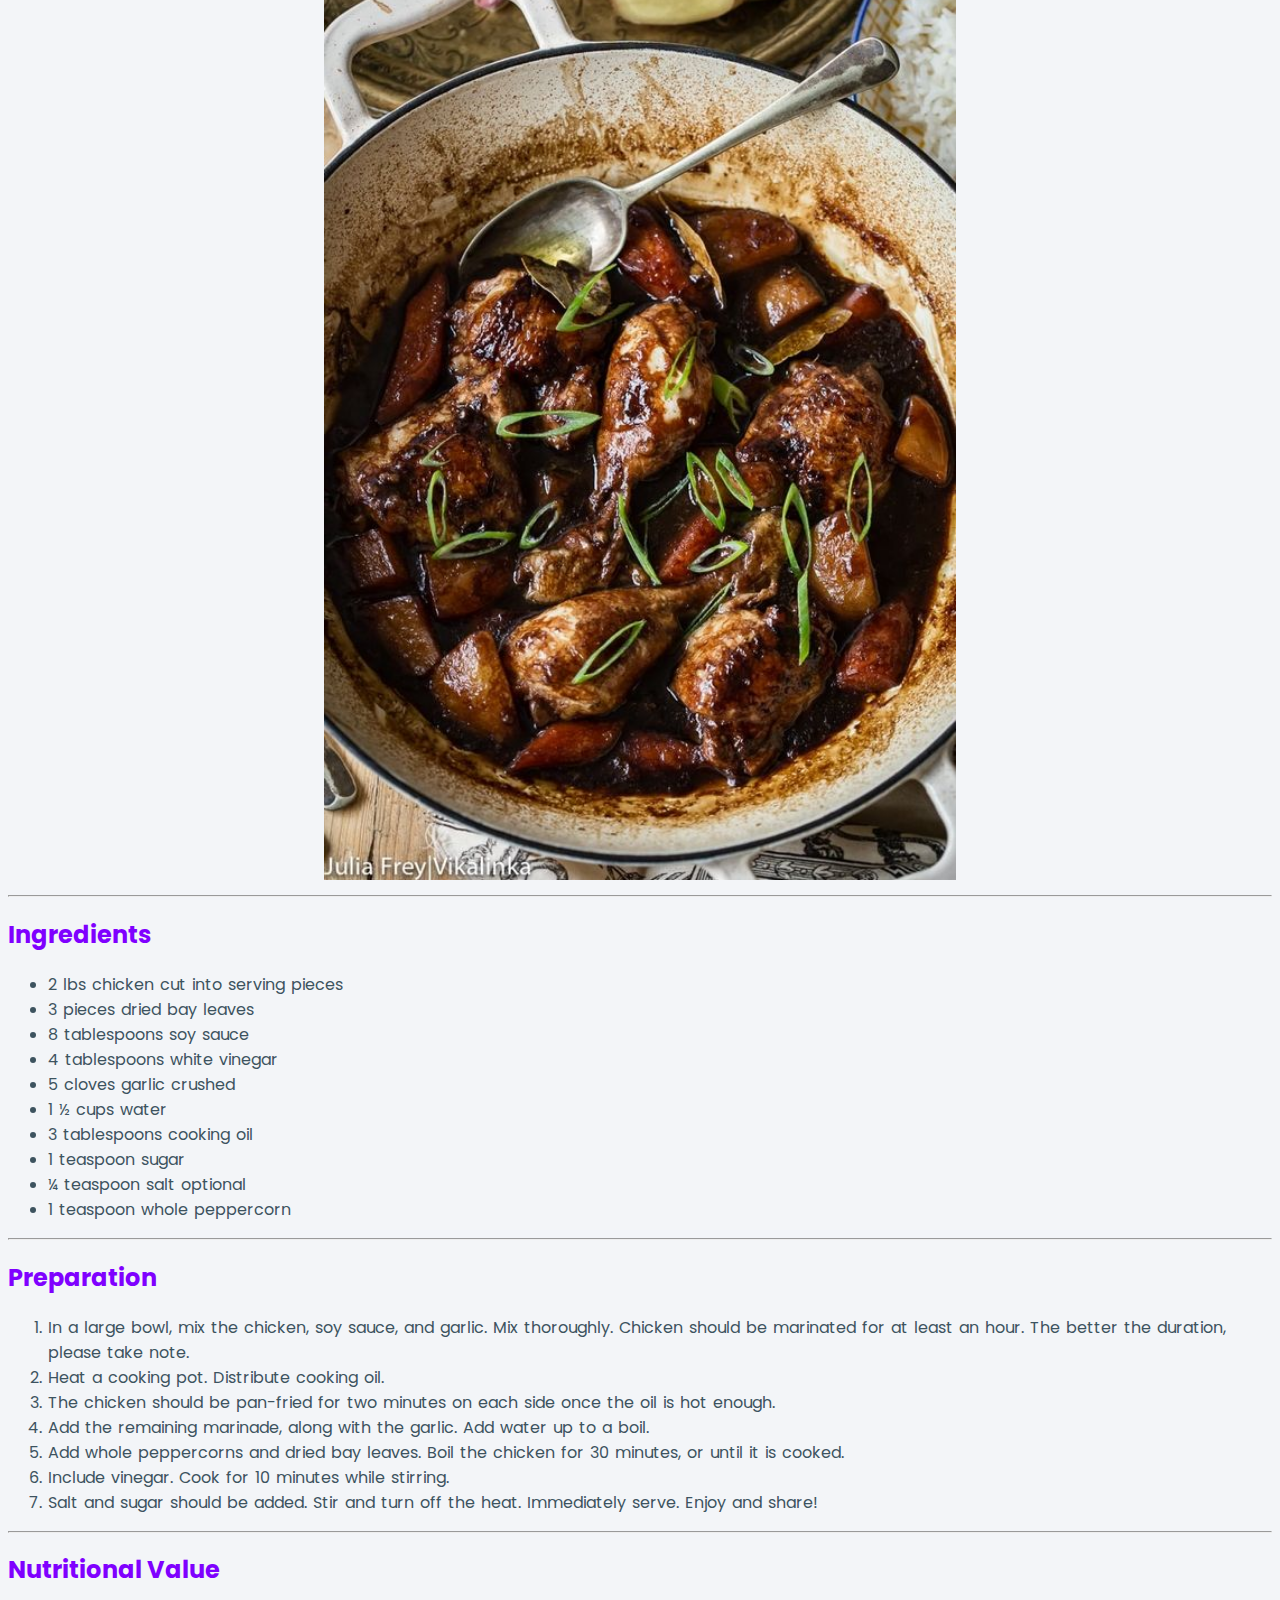
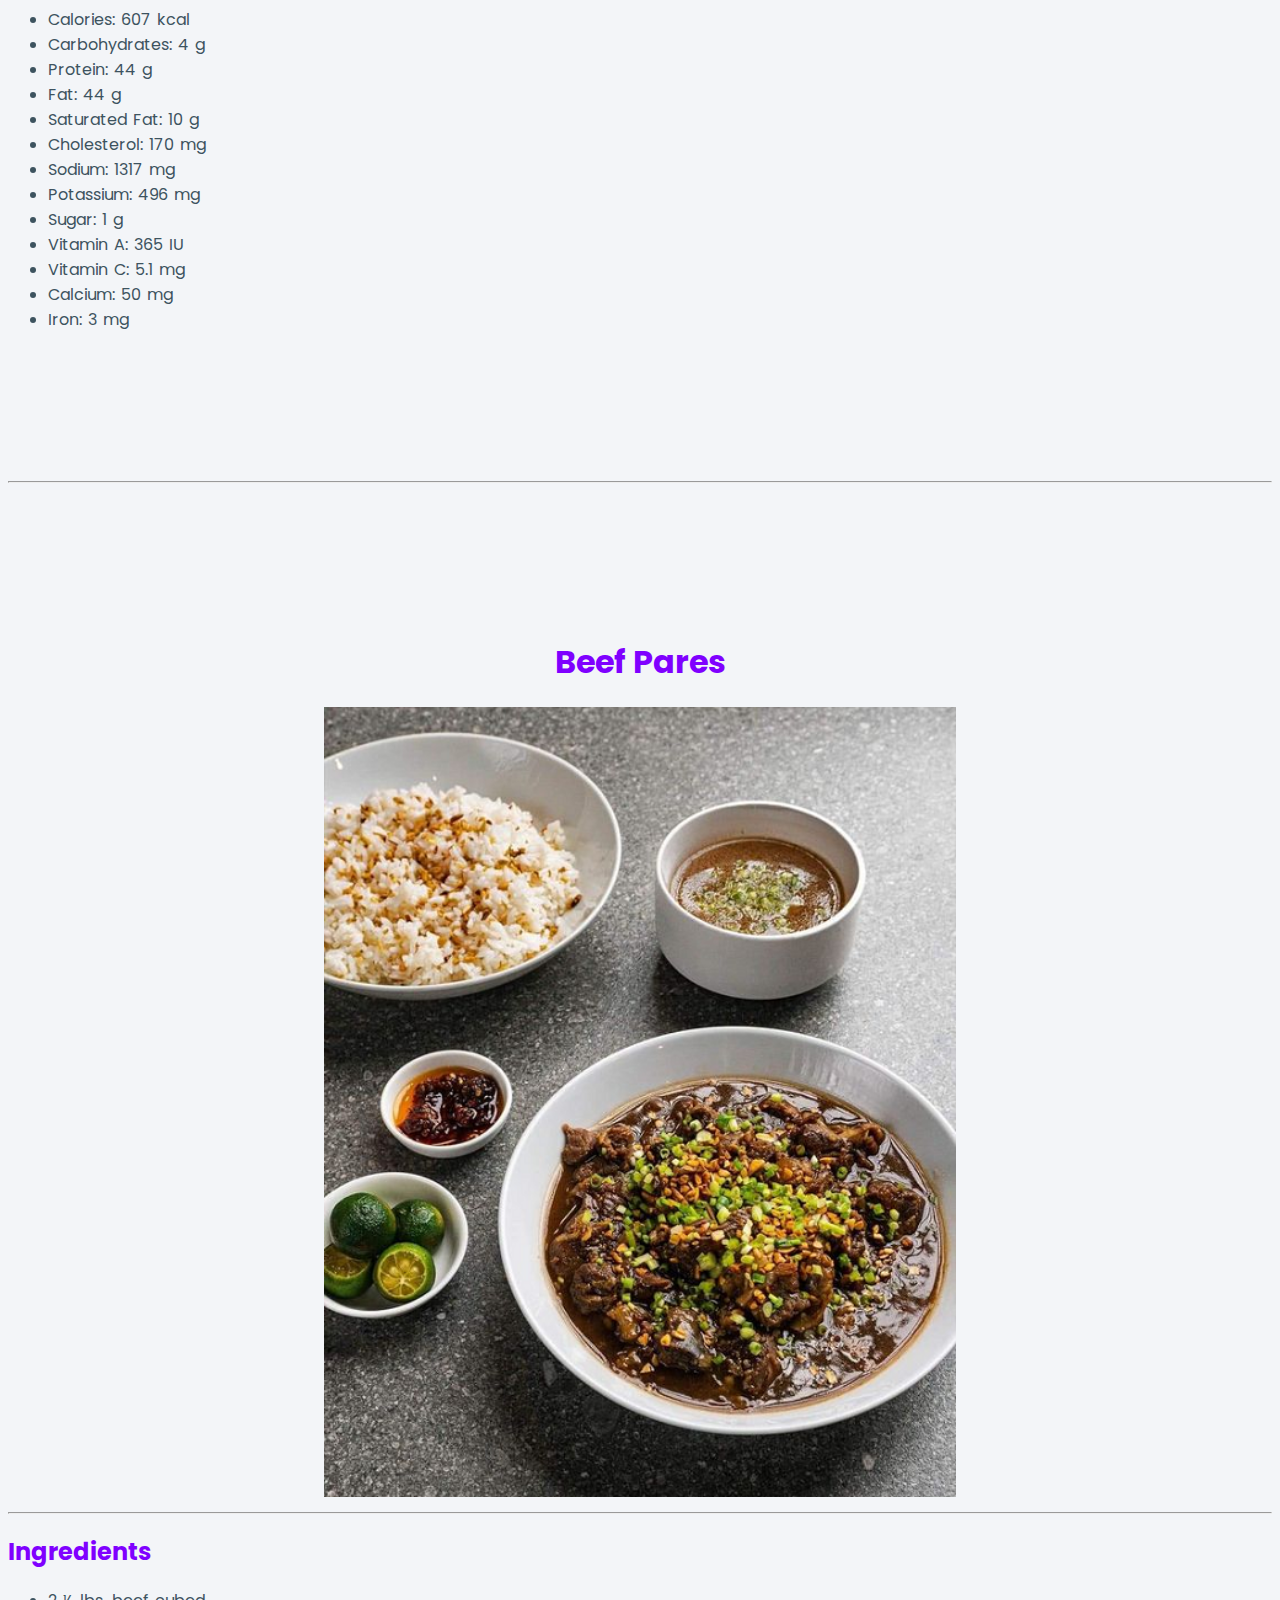
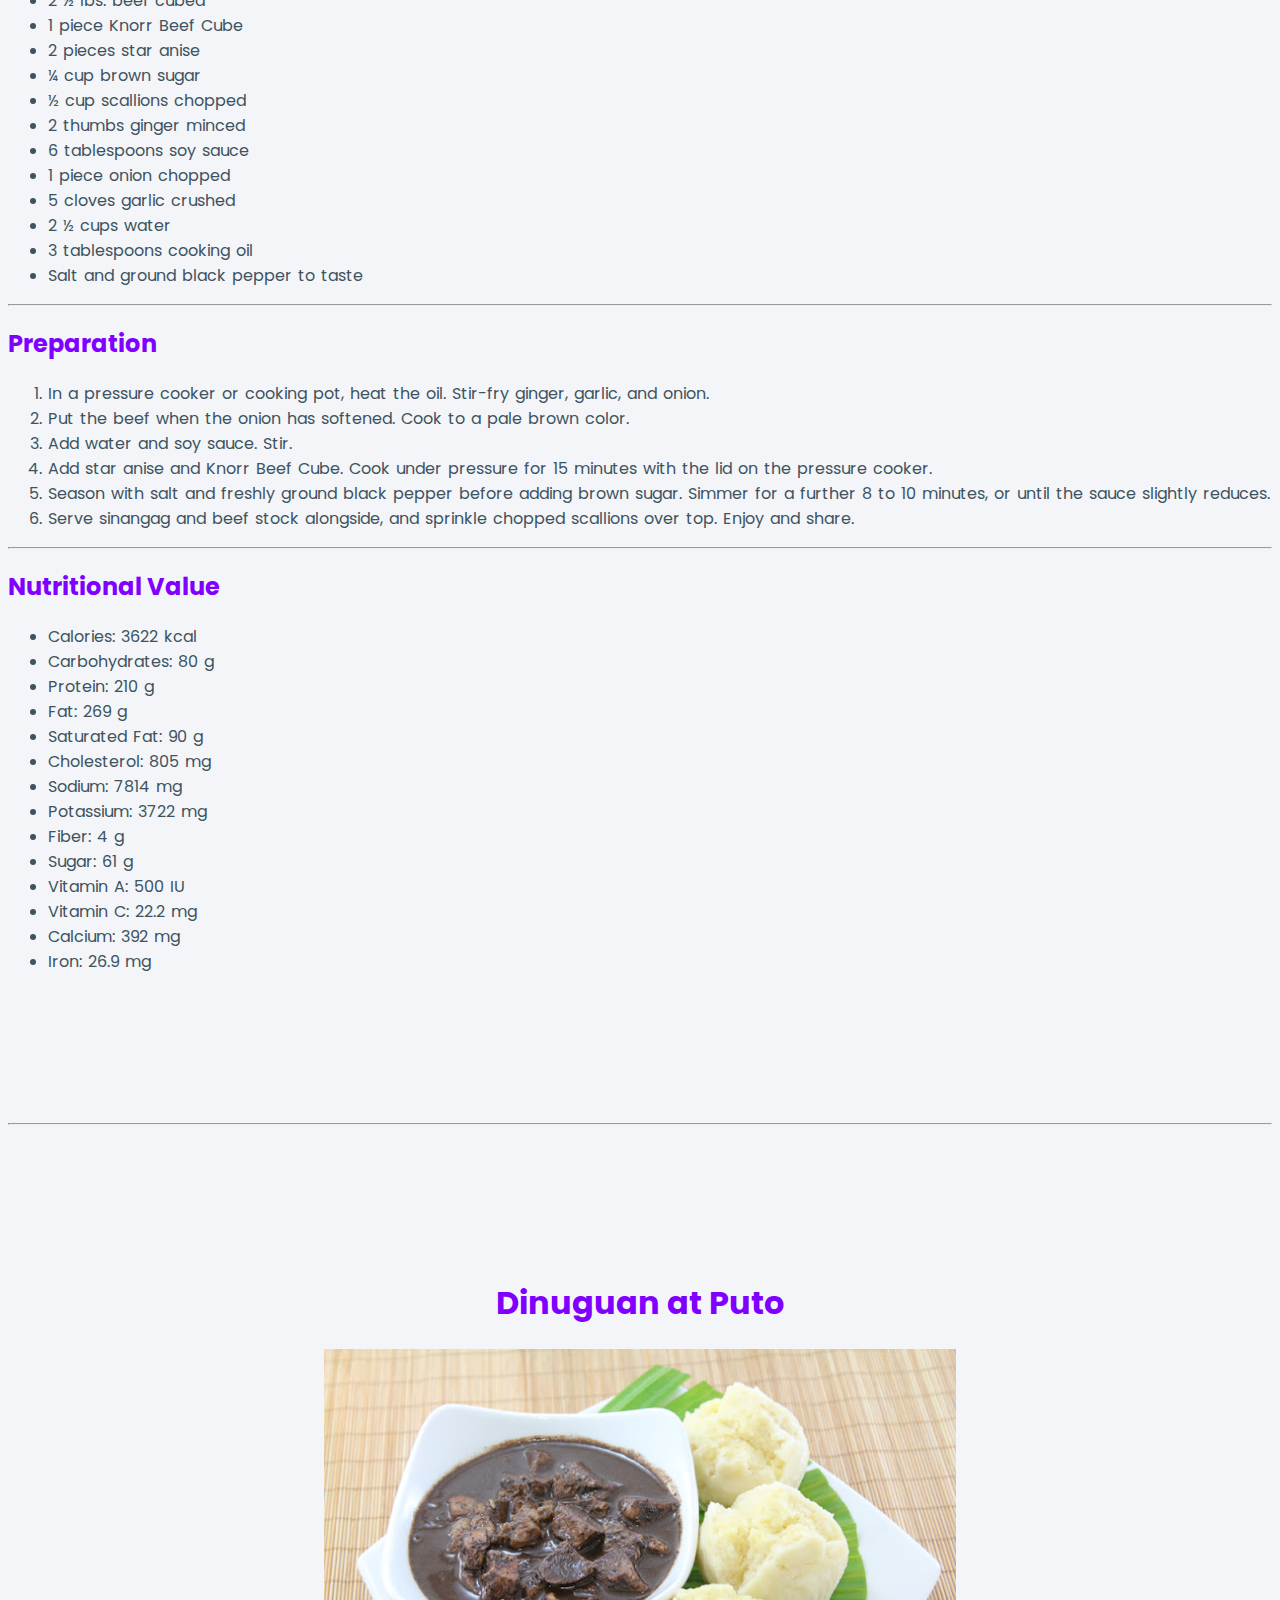
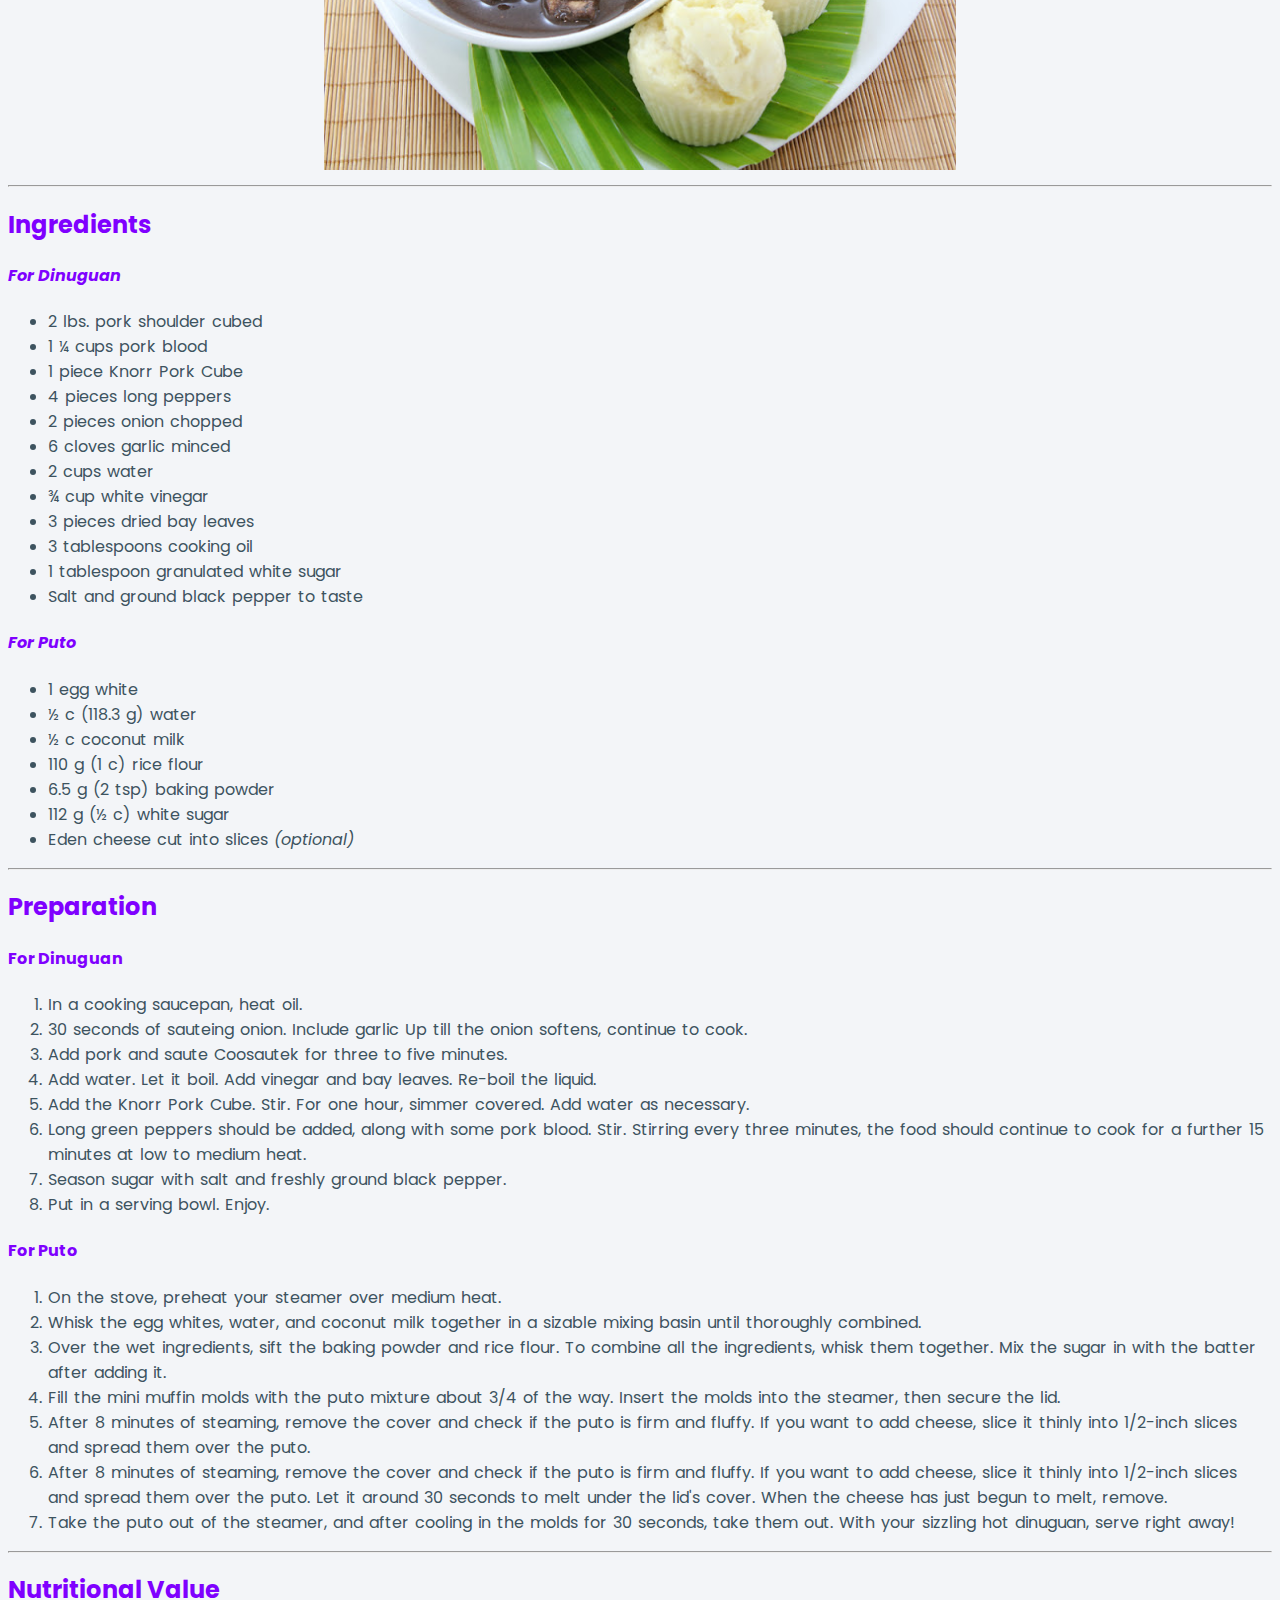
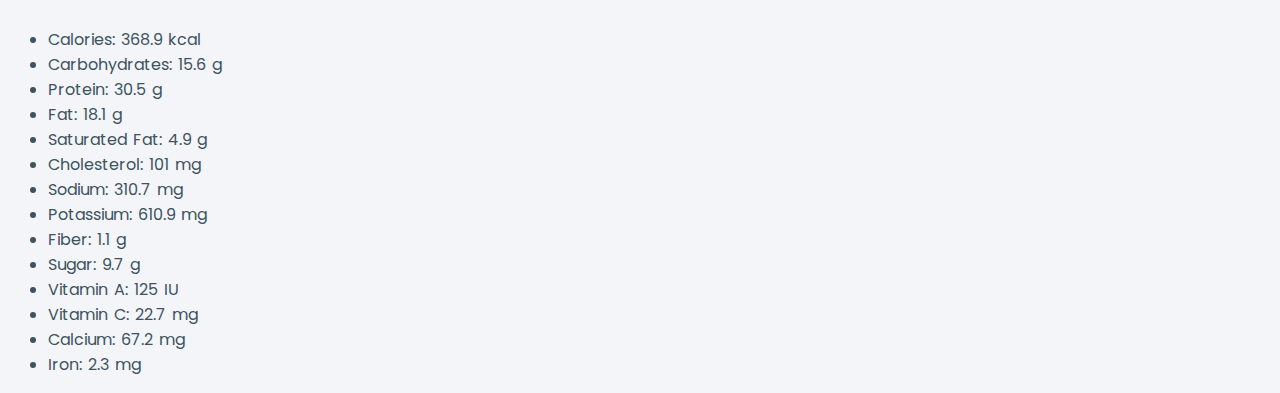
<file: recipe.html>
<!DOCTYPE html>
<html>
  <head>
    <title>Food Recipes</title>
    <meta charset="utf-8">
    <meta http-equiv="Content-type" content="text/html"; charset="utf-8">
    <link rel="stylesheet" href="recipe.css">
    <script defer src="recipe.js"></script>
  </head>
  <body>

    <div class="home">
      <a href="index.html">home</a>
  </div>

    <h1>Sisig</h1>

    <center><img src="sisig.png" alt="centered image"
    width="50%"></center>

    <hr>

    <h2>Ingredients</h2>
    <ul>
      <li>1 lb. pig ears</li>
      <li>1 ½ lb pork belly</li>
      <li>1 piece onion minced</li>
      <li>3 tablespoons soy sauce</li>
      <li>¼ teaspoon ground black pepper</li>
      <li>1 knob ginger minced <i>(optional)</i></li>
      <li>3 tablespoons chili flakes</li>
      <li>½ teaspoon garlic powder</li>
      <li>1 piece lemon or 3 to 5 pieces calamansi</li>
      <li>½ cup butter or margarine</li>
      <li>¼ lb chicken liver</li>
      <li>6 cups water</li>
      <li>3 tablespoons mayonnaise</li>
      <li>½ teaspoon salt</li>
      <li>1 piece egg <i>(optional)</i></li>
    </ul>
    <h4><i>For the Garlic Fried Rice</i></h4>
    <ul>
      <li>2 tbsp neutral oil</li>
      <li>½ tsp salt or more to taste if needed</li>
      <li>10 cloves garlic minced</li>
      <li>2 cups rice cooked and cooled <i>(leftover is best)</i></li>
    </ul>

    <hr>

    <h2>Preparation</h2>    
    <h4><i>For Sisig</i></h4>
    <ol>
      <li>Pork belly and pig ears are first cooked in a pot of boiling water until they are soft. They are then placed on a grill for a few minutes until they brown and acquire a satisfying texture. After grilling, I cut the meat into small pieces.</li>
      <li>Ginger is sautéed to begin the sisig cooking process. include chicken liver Cook it completely. For this sisig recipe, ginger is an optional ingredient. To lessen the gaminess of chicken liver, I added it. You are welcome to use it whatever you like.</li>
      <li>Add the meat mince. These are the ears and belly of the pig. Be sure to thoroughly combine all the components. This will harmonize the dish's flavor. After that, add the spices and condiments.</li>
      <li>You might choose to serve the food on a metal plate. This can be put on a standard plate as well. This variation has an egg on top. This is not required.</li>
    </ol>
    
    <h4><i>For Sinangag (Garlic Fried Rice)</i></h4>
    <ol>
      <li>Heat a large wok or non-stick pan over medium high heat. Once hot, add in the oil. Add in the salt and mix into the oil.</li>
        <li>dd in the garlic and cook over medium heat until golden brown.</li>
        <li>Add in the leftover cooked and cooled rice, and break apart any large chunks, if there are any. Mix the rice into the oil and garlic and leave to cook for 4-5 minutes over medium high heat. Feel free to season with more salt, to taste, if you would like.</li>
        <li>Turn off the heat and enjoy!</li>
    </ol>

    <hr>

    <h2>Nutritional Value</h2>
    <ul>
      <li>Calories: 1248 kcal  </li>
      <li>Carbohydrates: 48 g </li>
      <li>Protein: 37 g</li>
      <li>Fat: 100 g </li>
      <li>Saturated Fat: 34 g </li>
      <li>Cholesterol: 265 mg </li>
      <li>Sodium: 1052 mg </li>
      <li>Potassium: 772 mg</li>
      <li>Fiber: 4 g</li>
      <li>Sugar: 2 g</li>
      <li>Vitamin A: 3806 IU</li>
      <li>Vitamin C: 19.6 mg</li>
      <li>Calcium: 80 mg</li>
      <li>Iron: 4.9 mg</li>
    </ul>
    
    <br>
    <br>
    <br>
    <br>
    <br>
    <hr>
    <br>
    <br>
    <br>
    <br>
    <br>

    <h1>Lomi</h1>

    <center><img src="lomi.png" alt="centered image"
      width="50%"></center>

    <hr>

    <h2>Ingredients</h2>
    <ul>
      <li>500 grams miki noodles</li>
      <li>5 cloves garlic minced</li>
      <li>1 onion chopped</li>
      <li>100 grams fried kikiam sliced</li>
      <li>150 grams pork belly sliced into thin strips</li>
      <li>3 Tbsp. cassava flour diluted in 3 Tbsp. water</li>
      <li>100 grams pork liver sliced</li>
      <li>1 ½ Tbsp. fish sauce patis</li>
      <li>1 Tbsp. soy sauce</li>
      <li>6 to 8 cups pork broth or water</li>
      <li>1 pc pork cube optional if using pork broth</li>
      <li>½ tsp. ground black pepper</li>
      <li>1 piece raw egg beaten</li>
      <li> 2 Tbsp. spring onion chopped</li>
      <li>2 Tbsp. cooking oil</li>
      <li>1 cup chicharon crushed <i>(for garnishing)</i></li>
      <li>or ½ cup chopped fried pork for garnishing</li>
    </ul>

    <hr>

    <h2>Preparation</h2>
    <ol>
      <li>In a wok, heat some cooking oil and saute garlic and onion until the onions are soft. Add the pork and stir fry until brown and crispy. Add the pork liver and saute again for a minute. Season pepper and stir. Then pour fish sauce and soy sauce and stir until it mixed well with the meat.</li>
      <li>Pour the pork broth and bring to a boil. If you are using water instead of pork broth, add the pork cubes. Then simmer until the pork is tender for about 20 minutes.</li>        
      <li>Add the miki noodles and stir cook for about 6 minutes. Adjust the seasoning with salt and pepper if necessary. After cooking the noodles, pour the cassava starch slurry and stir cook in low heat until the sauce thickens.</li>       
      <li>Add the beaten egg in the soup and stir until the eggs are evenly distributed. Turn off heat and serve in a bowl and garnish with crushed chicharon, kikiam and spring onions. Serve with the mixture of soy sauce, kalamansi and red chili peppers.</li>
    </ol>

    <hr>

    <h2>Nutritional Value</h2>
    <ul>
      <li>Total Fat: 8 g</li>
      <li>Saturated Fat: 3.5 g</li>
      <li>Sodium 1270: mg</li>
      <li>Total Carbohydrates: 41 g</li>
      <li> Dietary Fiber: 2 g</li>
      <li>Sugars: 5 g</li>
      <li>Protein: 7 g</li>
    </ul>

    <br>
    <br>
    <br>
    <br>
    <br>
    <hr>
    <br>
    <br>
    <br>
    <br>
    <br>

    <h1>Chicken Adobo</h1>
    <center><img src="adobo.png" alt="centered image"
      width="50%"></center>

    <hr>
    <h2>Ingredients</h2>
    <ul>
      <li>2 lbs chicken cut into serving pieces</li>
      <li>3 pieces dried bay leaves</li>
      <li>8 tablespoons soy sauce</li>
      <li>4 tablespoons white vinegar</li>
      <li>5 cloves garlic crushed</li>
      <li>1 ½ cups water</li>
      <li>3 tablespoons cooking oil</li>
      <li>1 teaspoon sugar</li>
      <li>¼ teaspoon salt optional</li>
      <li>1 teaspoon whole peppercorn</li>
    </ul>

    <hr>

    <h2>Preparation</h2>
    <ol>
      <li>In a large bowl, mix the chicken, soy sauce, and garlic. Mix thoroughly. Chicken should be marinated for at least an hour. The better the duration, please take note.</li>
      <li>Heat a cooking pot. Distribute cooking oil.</li>        
      <li>The chicken should be pan-fried for two minutes on each side once the oil is hot enough.</li>        
      <li>Add the remaining marinade, along with the garlic. Add water up to a boil.</li>
      <li>Add whole peppercorns and dried bay leaves. Boil the chicken for 30 minutes, or until it is cooked.</li>        
      <li>Include vinegar. Cook for 10 minutes while stirring.</li>        
      <li>Salt and sugar should be added. Stir and turn off the heat. Immediately serve. Enjoy and share!</li>
    </ol>

    <hr>

    <h2>Nutritional Value</h2>
    <ul>
      <li>Calories: 607 kcal</li> 
      <li>Carbohydrates: 4 g</li>
      <li>Protein: 44 g</li>
      <li>Fat: 44 g</li>
      <li>Saturated Fat: 10 g</li>
      <li>Cholesterol: 170 mg</li> 
      <li>Sodium: 1317 mg</li> 
      <li>Potassium: 496 mg</li> 
      <li>Sugar: 1 g</li> 
      <li>Vitamin A: 365 IU</li> 
      <li>Vitamin C: 5.1 mg</li> 
      <li>Calcium: 50 mg</li> 
      <li>Iron: 3 mg</li>
    </ul>

    <br>
    <br>
    <br>
    <br>
    <br>
    <hr>
    <br>
    <br>
    <br>
    <br>
    <br>

    <h1>Beef Pares</h1>
    <center><img src="pares(1).png" alt="centered image"
      width="50%"></center>

    <hr>

    <h2>Ingredients</h2>
    <ul>
      <li>2 ½ lbs. beef cubed</li>
      <li>1 piece Knorr Beef Cube</li>
      <li>2 pieces star anise</li>
      <li>¼ cup brown sugar</li>
      <li>½ cup scallions chopped</li>
      <li>2 thumbs ginger minced</li>
      <li>6 tablespoons soy sauce</li>
      <li>1 piece onion chopped</li>
      <li>5 cloves garlic crushed</li>
      <li>2 ½ cups water</li>
      <li>3 tablespoons cooking oil</li>
      <li>Salt and ground black pepper to taste</li>
    </ul>

    <hr>

    <h2>Preparation</h2>
    <ol>
      <li>In a pressure cooker or cooking pot, heat the oil. Stir-fry ginger, garlic, and onion.</li>
      <li>Put the beef when the onion has softened. Cook to a pale brown color.</li>        
      <li>Add water and soy sauce. Stir.</li>        
      <li>Add star anise and Knorr Beef Cube. Cook under pressure for 15 minutes with the lid on the pressure cooker.</li>        
      <li>Season with salt and freshly ground black pepper before adding brown sugar. Simmer for a further 8 to 10 minutes, or until the sauce slightly reduces.</li>        
      <li>Serve sinangag and beef stock alongside, and sprinkle chopped scallions over top. Enjoy and share.</li>
    </ol>

    <hr>

    <h2>Nutritional Value</h2>
    <ul>
      <li>Calories: 3622 kcal</li> 
      <li>Carbohydrates: 80 g</li>
      <li>Protein: 210 g</li> 
      <li>Fat: 269 g</li> 
      <li>Saturated Fat: 90 g</li>
      <li>Cholesterol: 805 mg</li>
      <li>Sodium: 7814 mg</li> 
      <li>Potassium: 3722 mg</li>
      <li>Fiber: 4 g</li> 
      <li>Sugar: 61 g</li> 
      <li>Vitamin A: 500 IU</li>
      <li>Vitamin C: 22.2 mg</li> 
      <li>Calcium: 392 mg</li> 
      <li>Iron: 26.9 mg</li>
    </ul>

    <br>
    <br>
    <br>
    <br>
    <br>
    <hr>
    <br>
    <br>
    <br>
    <br>
    <br>

    <h1>Dinuguan at Puto</h1>
    <center><img src="dinuguan.jpg" alt="centered image"
      width="50%"></center>

    <hr>

    <h2>Ingredients</h2>
    <h4><i>For Dinuguan</i></h4>
    <ul>
      <li>2 lbs. pork shoulder cubed</li>
      <li>1 ¼ cups pork blood</li>
      <li>1 piece Knorr Pork Cube</li>
      <li>4 pieces long peppers</li>
      <li>2 pieces onion chopped</li>
      <li>6 cloves garlic minced</li>
      <li>2 cups water</li>
      <li>¾ cup white vinegar</li>
      <li>3 pieces dried bay leaves</li>
      <li>3 tablespoons cooking oil</li>
      <li>1 tablespoon granulated white sugar</li>
      <li>Salt and ground black pepper to taste</li>
    </ul>
    
    <h4><i>For Puto</i></h4>
    <ul>
      <li>1 egg white</li>
      <li>½ c (118.3 g) water</li>
      <li>½ c coconut milk</li>
      <li>110 g (1 c) rice flour</li>
      <li>6.5 g (2 tsp) baking powder</li>
      <li>112 g (½ c) white sugar</li>
      <li>Eden cheese cut into slices <i>(optional)</i></li>
    </ul>

    <hr>

    <h2>Preparation</h2>
    <h4>For Dinuguan</h4>
    <ol>
      <li>In a cooking saucepan, heat oil.</li>
      <li>30 seconds of sauteing onion. Include garlic Up till the onion softens, continue to cook.</li>        
      <li>Add pork and saute Coosautek for three to five minutes.</li>        
      <li>Add water. Let it boil. Add vinegar and bay leaves. Re-boil the liquid.</li>     
      <li>Add the Knorr Pork Cube. Stir. For one hour, simmer covered. Add water as necessary.</li>        
      <li>Long green peppers should be added, along with some pork blood. Stir. Stirring every three minutes, the food should continue to cook for a further 15 minutes at low to medium heat.</li>        
      <li>Season sugar with salt and freshly ground black pepper.</li>        
      <li>Put in a serving bowl. Enjoy.</li>
    </ol>

    <h4>For Puto</h4>
    <ol>
      <li>On the stove, preheat your steamer over medium heat.</li>
      <li>Whisk the egg whites, water, and coconut milk together in a sizable mixing basin until thoroughly combined.</li>        
      <li>Over the wet ingredients, sift the baking powder and rice flour. To combine all the ingredients, whisk them together. Mix the sugar in with the batter after adding it.</li>         
      <li>Fill the mini muffin molds with the puto mixture about 3/4 of the way. Insert the molds into the steamer, then secure the lid.</li>        
      <li>After 8 minutes of steaming, remove the cover and check if the puto is firm and fluffy. If you want to add cheese, slice it thinly into 1/2-inch slices and spread them over the puto.</li>         
      <li>After 8 minutes of steaming, remove the cover and check if the puto is firm and fluffy. If you want to add cheese, slice it thinly into 1/2-inch slices and spread them over the puto. Let it around 30 seconds to melt under the lid's cover. When the cheese has just begun to melt, remove.</li>        
      <li>Take the puto out of the steamer, and after cooling in the molds for 30 seconds, take them out. With your sizzling hot dinuguan, serve right away!</li>
    </ol>

    <hr>

    <h2>Nutritional Value</h2>
    <ul>
      <li>Calories: 368.9 kcal</li>
      <li>Carbohydrates: 15.6 g</li> 
      <li>Protein: 30.5 g </li>
      <li>Fat: 18.1 g</li> 
      <li>Saturated Fat: 4.9 g</li> 
      <li>Cholesterol: 101 mg</li>
      <li>Sodium: 310.7 mg</li>
      <li>Potassium: 610.9 mg</li>
      <li>Fiber: 1.1 g</li>
      <li>Sugar: 9.7 g</li>
      <li>Vitamin A: 125 IU</li> 
      <li>Vitamin C: 22.7 mg</li> 
      <li>Calcium: 67.2 mg</li> 
      <li>Iron: 2.3 mg</li>
    </ul>


    <div>
      <button onclick="topFunction()" id="myBtn" title="Go to top">Back to Top</button>
    </div>

  </body>
</html>
</file>
<file: about.css>
*{
    padding: 0;
    margin: 0;
    font-family: 'Josefin Sans', sans-serif;
    box-sizing: border-box;
}
.about{
    width: 100%;
    padding: 78px 0px;
    background-color: #f5f5f5;
}
.about img{
    height: auto;
    width: 420px;
}
.about-text{
    width: 550px;
}
.main{
    width: 1130px;
    max-width: 95%;
    margin: 0 auto;
    display: flex;
    align-items: center;
    justify-content: space-around;
}
.about-text h1{
    color: #7f00ff;
    font-size: 80px;
    text-transform: capitalize;
    margin-bottom: 20px;
}
.about-text h5{
    font-size: 25px;
    text-transform: capitalize;
    margin-bottom: 25px;
    letter-spacing: 2px;
}
span{
    color: #f9004d;
}
.about-text p{
    letter-spacing: 1px;
    line-height: 28px;
    font-size: 13px;
    margin-bottom: 45px;
}
button{
    background: #f9004d;
    color: black;
    text-decoration: none;
    border: 2px solid transparent;
    font-weight: bold;
    padding: 13px 30px;
    border-radius: 30px;
    transition: .4s;
}
button a{
    text-decoration: none;
}
button:hover{
    background: transparent;
    border: 2px solid #f9004d;
    cursor: pointer;
}
</file>
<file: contacts.css>
* {
    margin: 0;
    padding: 0;
    font-family: system-ui, -apple-system, BlinkMacSystemFont, 'Segoe UI', Roboto, Oxygen, Ubuntu, Cantarell, 'Open Sans', 'Helvetica Neue', sans-serif;

}

.home{
    display: flex;
    font-size: 25px;
    color: #3d535f;
    letter-spacing: 3px;
    cursor: pointer;
    text-transform: capitalize;
    margin: 20px 20px;
}

.home a{
    text-decoration: none;
    color: #3d535f;
    font-style: 'poppins', sans-serif;
}

.home :hover {
    color: #CA226B;
}

.container{
    text-align: center;
    background: #f5f5f5;
}

.header{
    padding-top: 60px;
    color: #7f00ff;
    font-size: 20px;
    margin: auto;
    line-height: 50px;
}

.sub-container{
    max-width: 1200px;
    margin: auto;
    padding: 50px 0;
    display: flex;
    flex-wrap: wrap;
    justify-content: center;
}

.teams{
    margin: 10px;
    padding: 22px;
    max-width: 30%;
    cursor: pointer;
    transition: 0.4s;
    box-sizing: border-box;
}

.sub-container :hover{
    background: #ddd;
    border-radius: 12px;
}

.teams img{
    width: 200px;
    height: 200px;
    border-radius: 50%;
}

.name{
    padding: 12px;
    font-weight: bold;
    font-size: 16px;
    text-transform: uppercase;
}

.desig{
    font-style: italic;
    color: #888;
}

.about{
    margin: 20px 0;
    font-weight: lighter;
    color: #4e4e4e;
}

.social-links{
    margin: 14px;
}

.social-links a{
    display: inline-block;
    height: 30px;
    width: 30px;
    transition: .4s;
}

.social-links a :hover{
    transform: scale(1.5);
}

.social-links a i{
    color: #7f00ff;
}

@media screen and (max-width: 600px;){
    .teams{
        max-width: 100%;
    }
}
</file>
<file: dishes.css>
@import url('https://fonts.googleapis.com/css2?family=Poppins:wght@200;400;700&display=swap');
body{
    background-color: #f3f5f8;
    color: #3d535f;
    font-family: 'Poppins', sans-serif;
    padding: 0;
    margin: 0;
}

.home{
    display: flex;
    font-size: 25px;
    color: #3d535f;
    letter-spacing: 3px;
    cursor: pointer;
    text-transform: capitalize;
    margin: 20px 20px;
}

.home a{
    text-decoration: none;
    color: #3d535f;
    font-style: 'poppins', sans-serif;
}

.home :hover {
    color: #CA226B;
}

h1{
    display: flex;
    font-size: 35px;
    font-weight: 800;
    color: #7f00ff;
    letter-spacing: 3px;
    text-transform: uppercase;
}

section{
    display: grid;
    font-size: 20px;
    place-items: center;
    align-items: center;
    min-height: 100vh;
}

.hidden{
    opacity: 0;
    filter: blur(5px);
    transform: translateX(-100%);
    transition: all 1s;
}

.show{
    opacity: 1;
    filter: blur(0);
    transform: translateX(0);
}

#myBtn {
    display: none;
    position: fixed;
    bottom: 20px;
    right: 30px;
    z-index: 99;
    border: none;
    outline: none;
    background-color: #3d535f;
    color: white;
    cursor: pointer;
    padding: 15px;
    box-shadow: 0 15px 10px rgba(0,0,0,0.4);
    border-radius: 12px;
    font-size: 18px;
  }
  
  #myBtn:hover {
    background-color: #CA226B;
  }
</file>
<file: recipe.css>
@import url('https://fonts.googleapis.com/css2?family=Poppins:wght@200;400;700&display=swap');
body{
    background-color: #f3f5f8;
    color: #3d535f;
    font-family: 'Poppins', sans-serif;
    padding: 0;
    margin: 1;
}

.home{
    display: flex;
    font-size: 25px;
    color: #3d535f;
    letter-spacing: 3px;
    cursor: pointer;
    text-transform: capitalize;
    margin: 20px 20px;
}

.home a{
    text-decoration: none;
    color: #3d535f;
    font-style: 'poppins', sans-serif;
}

.home :hover {
    color: #CA226B;
}

ul li{
    word-spacing: 2px;
}

ol{
    word-spacing: 2px;
}

h1{
    color: #7f00ff;
    text-align: center;
}

h2{
    color: #7f00ff;
}

h4{
    color: #7f00ff;
}

#myBtn {
    display: none;
    position: fixed;
    bottom: 20px;
    right: 30px;
    z-index: 99;
    border: none;
    outline: none;
    background-color: #3d535f;
    color: white;
    cursor: pointer;
    padding: 15px;
    box-shadow: 0 15px 10px rgba(0,0,0,0.4);
    border-radius: 12px;
    font-size: 18px;
  }
  
  #myBtn:hover {
    background-color: #CA226B;
  }
</file>
